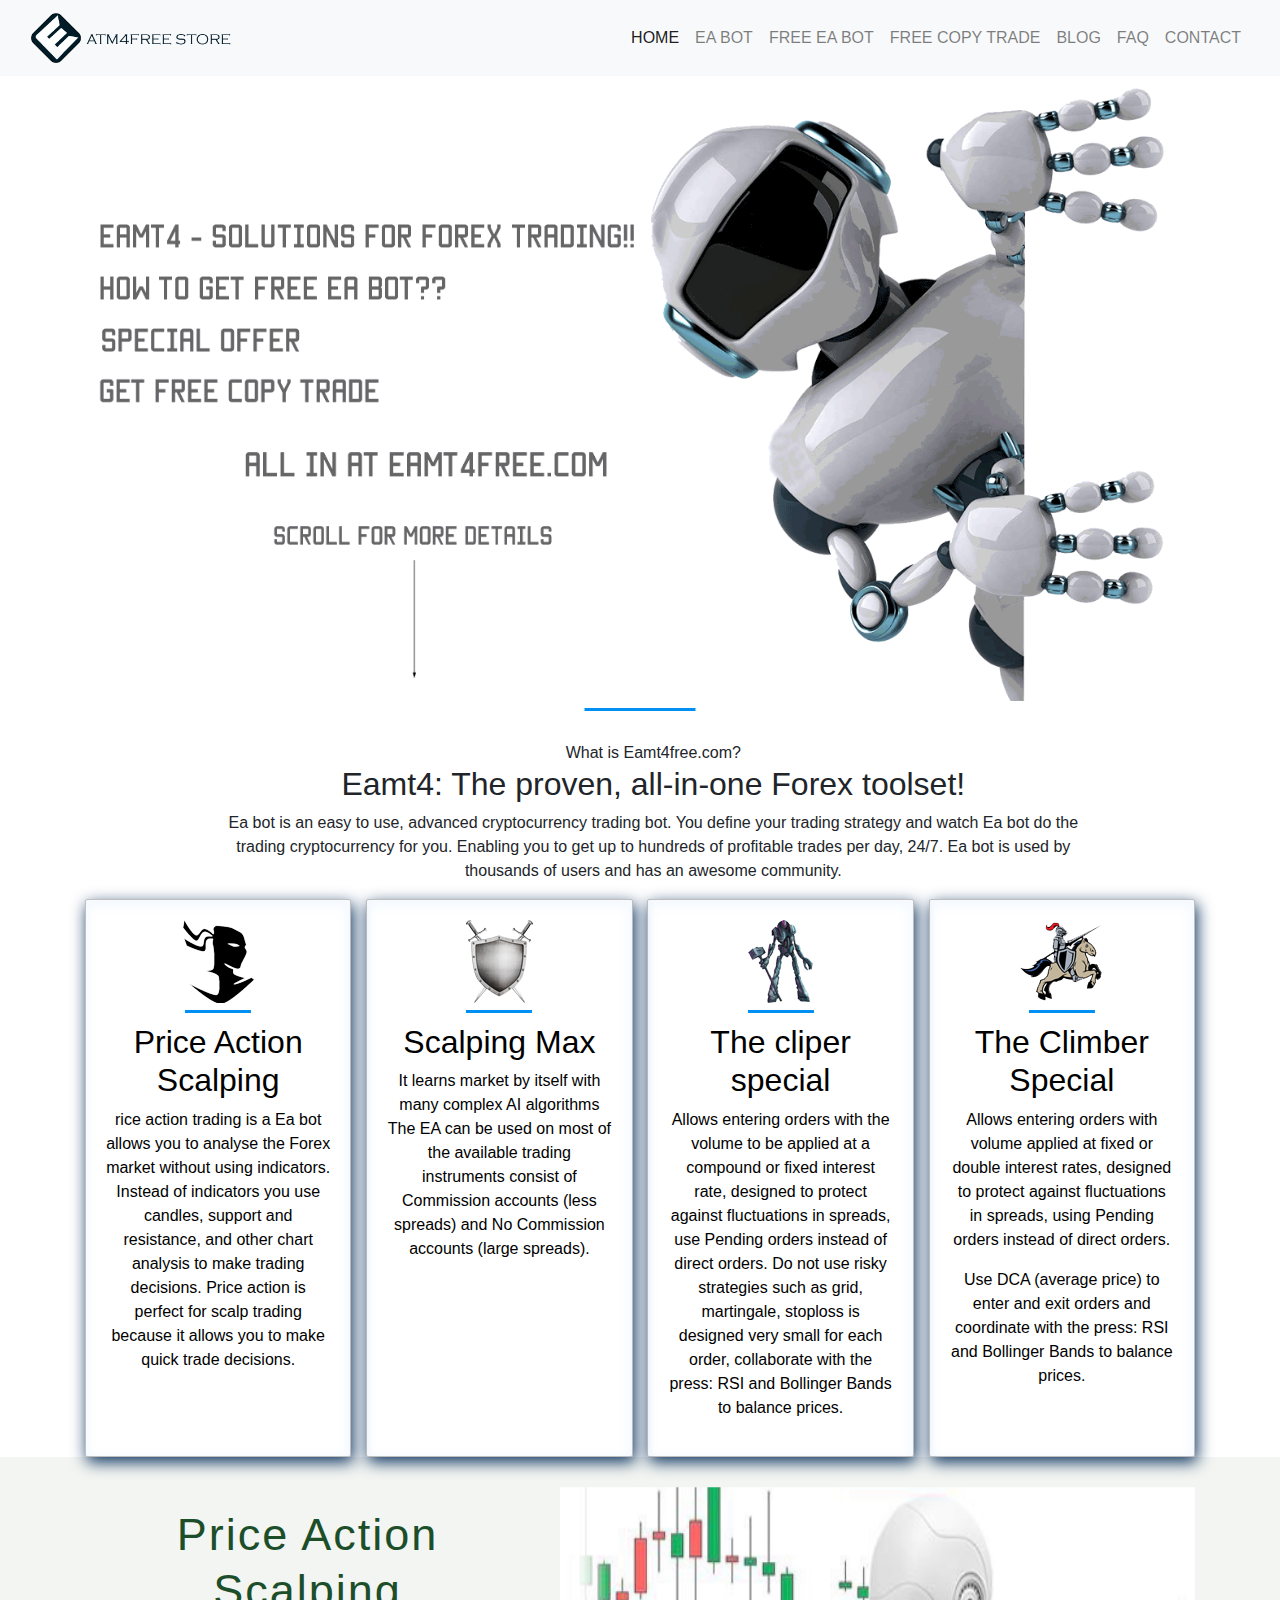
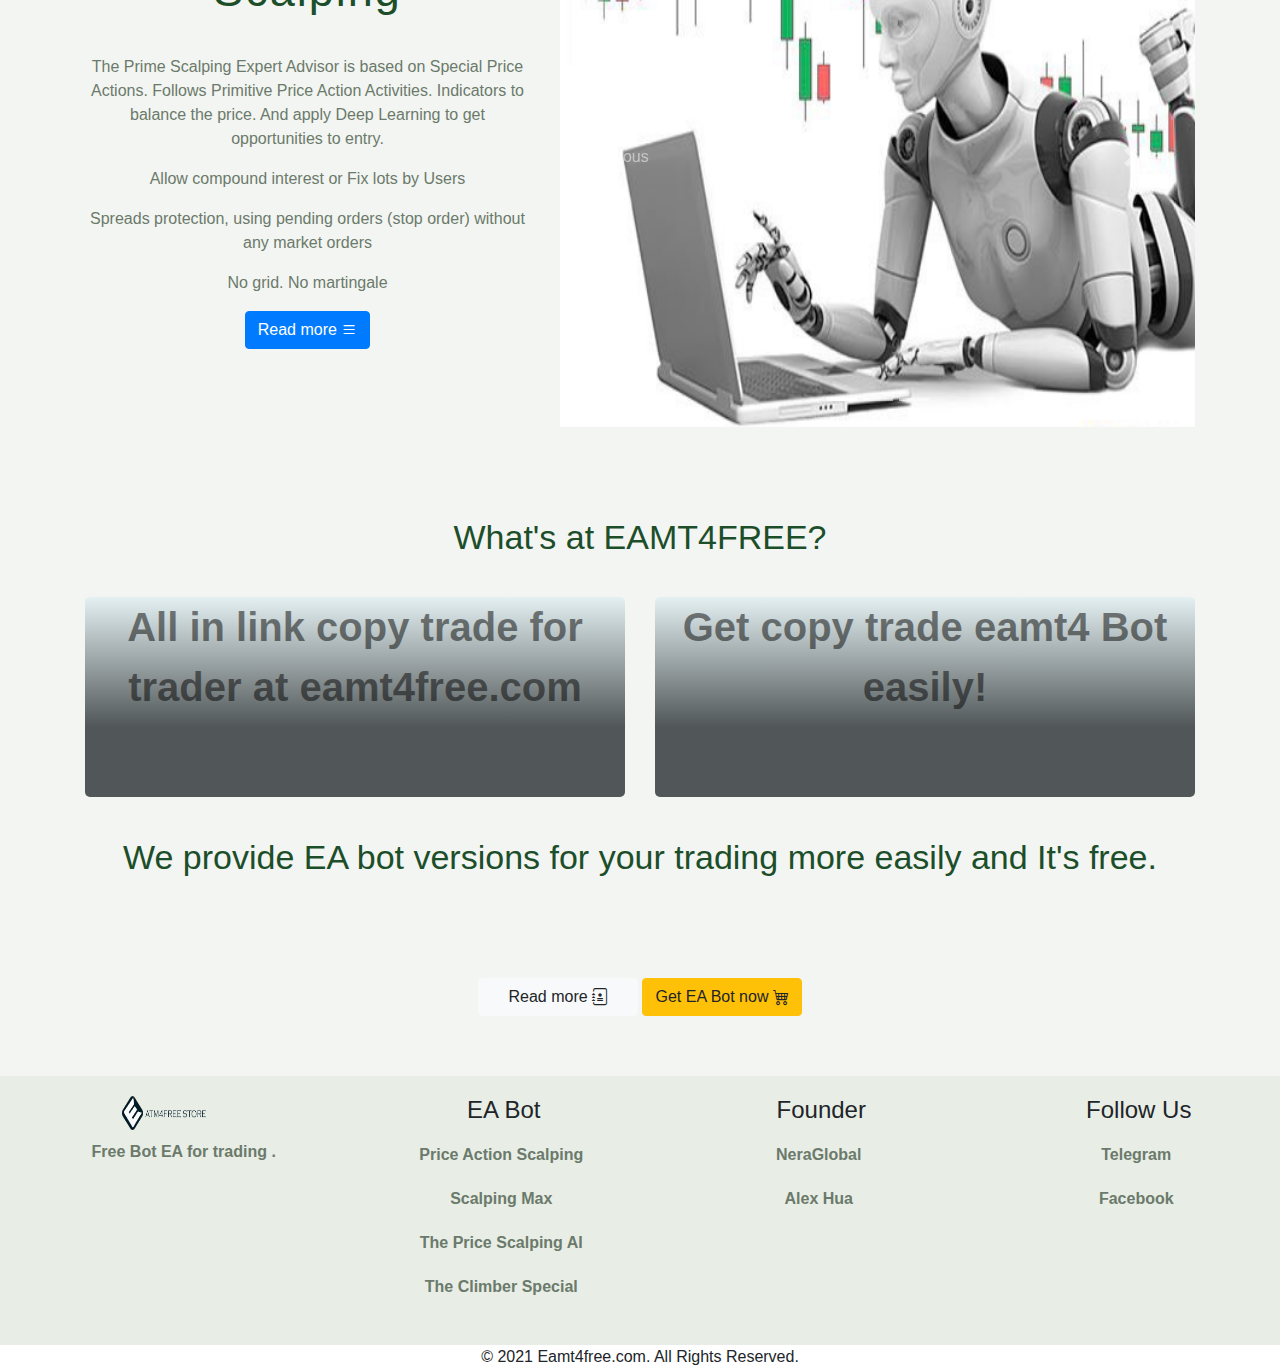
<file: index.html>
﻿<!DOCTYPE html>
<html lang="">
<head>
    <meta charset="utf-8" />
    <title>
        home
    </title>
    <link rel="shortcut icon" href="images/favicon.ico">
    <link href="Content/bootstrap.css" rel="stylesheet" />
    <link href="Content/font/bootstrap-icons.css" rel="stylesheet" />


    <link href="Content/Style.css" rel="stylesheet" />


    <script src="Scripts/jquery-3.0.0.js"></script>
    <script src="Scripts/bootstrap.bundle.js"></script>
</head>
<body>

    <header>
        <nav class="navbar navbar-expand-lg navbar-light bg-light">
            <div class="container-fluid">
                <a class="navbar-brand" href="#">
                    <img alt="hinh minh hoa" class="img-fluid" src="Content/images/logo/eamt4free-store-2.png" />
                </a>
                <button class="navbar-toggler" type="button" data-bs-toggle="collapse" data-bs-target="#navbarNav" aria-controls="navbarNav" aria-expanded="false" aria-label="Toggle navigation">
                    <span class="navbar-toggler-icon"></span>
                </button>
                <div class="collapse navbar-collapse" id="navbarNav">
                    <ul class="navbar-nav ml-auto">
                        <li class="nav-item">
                            <a class="nav-link active" aria-current="page" href="#">HOME</a>
                        </li>
                        <li class="nav-item">
                            <a class="nav-link" href="./pages/ea-bot.html">EA BOT</a>
                        </li>
                        <li class="nav-item">
                            <a class="nav-link" href="./pages/free-ea-bot.html">FREE EA BOT</a>
                        </li>
                        <li class="nav-item">
                            <a class="nav-link" href="./pages/free-copy-trade.html"> FREE COPY TRADE</a>
                        </li>
                        <li class="nav-item">
                            <a class="nav-link" href="./pages/blog.html">BLOG</a>
                        </li>
                        <li class="nav-item">
                            <a class="nav-link" href="./pages/fag.html">FAQ</a>
                        </li>
                        <li class="nav-item">
                            <a class="nav-link" href="./pages/contact.html">CONTACT</a>
                        </li>

                    </ul>
                </div>
            </div>
        </nav>
    </header>

    <div class="content">
        <div class="container">
            <section class="banner">
                <h2><img alt="hinh minh hoa" class="img-fluid" src="Content/images/home/banner-ea-bot-eamt4free.png" /></h2>
            </section>

            <section class="index-intro">
                <span> What is Eamt4free.com?</span>
                <h2>Eamt4: The proven, all-in-one Forex toolset!</h2>
                <p> Ea bot is an easy to use, advanced cryptocurrency trading bot. You define your trading strategy and watch Ea bot do the trading cryptocurrency for you. Enabling you to get up to hundreds of profitable trades per day, 24/7. Ea bot is used by thousands of users and has an awesome community. </p>
            </section>

            <section class="index-content">
                <a href="#">
                    <div class="item">
                        <div class="img-content">
                            <img alt="hinh minh hoa" src="Content/images/home/price-action-scalping.png" />
                        </div>
                        <h2> Price Action Scalping</h2>
                        <p>rice action trading is a Ea bot allows you to analyse the Forex market without using indicators. Instead of indicators you use candles, support and resistance, and other chart analysis to make trading decisions. Price action is perfect for scalp trading because it allows you to make quick trade decisions. </p>

                    </div>
                    <div class="item">
                        <div class="img-content">
                            <img alt="hinh minh hoa" src="Content/images/home/scalping-max.png" />
                        </div>
                        <h2>Scalping Max </h2>
                        <p> It learns market by itself with many complex AI algorithms The EA can be used on most of the available trading instruments consist of Commission accounts (less spreads) and No Commission accounts (large spreads).</p>


                    </div>
                    <div class="item">
                        <div class="img-content">
                            <img alt="hinh minh hoa" src="Content/images/home/the-climber-special.png" />

                        </div>
                        <h2> The cliper special</h2>

                        <p>
                            Allows entering orders with the volume to be applied at a compound or fixed interest rate, designed to protect against fluctuations in spreads, use Pending orders instead of direct orders.

                            Do not use risky strategies such as grid, martingale, stoploss is designed very small for each order, collaborate with the press: RSI and Bollinger Bands to balance prices.
                        </p>
                    </div>
                    <div class="item">
                        <div class="img-content">
                            <img alt="hinh minh hoa" src="Content/images/home/the-prime-scalping-ai.png" />
                        </div>
                        <h2> The Climber Special</h2>
                        <p>
                            Allows entering orders with volume applied at fixed or double interest rates, designed to protect against fluctuations in spreads, using Pending orders instead of direct orders.
                        </p>
                        <p>
                            Use DCA (average price) to enter and exit orders and coordinate with the press: RSI and Bollinger Bands to balance prices.
                        </p>
                    </div>

                </a>
            </section>

        </div>
        <section class="price">
            <div class="container">
                <div class="row">
                    <div class="col-lg-5">
                        <h2>Price Action Scalping </h2>
                        <p>
                        <p> The Prime Scalping Expert Advisor is based on Special Price Actions. Follows Primitive Price Action Activities. Indicators to balance the price. And apply Deep Learning to get opportunities to entry.</p>

                        <p>                  Allow compound interest or Fix lots by Users</p>

                        <p> Spreads protection, using pending orders (stop order) without any market orders</p>

                        <p>No grid. No martingale</p>
                        <a class="btn btn-primary" href="#">Read more <i class="bi bi-list"></i></a>

                    </div>
                    <div class="col-lg-7">
                        <div id="carouselExampleIndicators" class="carousel slide" data-bs-ride="carousel" data-bs-interval="2000">
                            <ol class="carousel-indicators">
                                <li data-bs-target="#carouselExampleIndicators" data-bs-slide-to="0" class="active"></li>
                                <li data-bs-target="#carouselExampleIndicators" data-bs-slide-to="1"></li>
                                <li data-bs-target="#carouselExampleIndicators" data-bs-slide-to="2"></li>
                            </ol>
                            <div class="carousel-inner">
                                <div class="carousel-item active">

                                    <img class="img-carosel" alt="hinh minh hoa" src="Content/images/home/carosel/eamt4free-com-2.jpg" />
                                </div>
                                <div class="carousel-item">

                                    <img class="img-carosel" alt="hinh minh hoa" src="Content/images/home/carosel/home_eamt4free_slider-300x231.png" />
                                </div>
                                <div class="carousel-item">

                                    <img class="img-carosel" alt="hinh minh hoa" src="Content/images/home/carosel/home_eamt4free_slider_bar.png" />
                                </div>
                            </div>
                            <a class="carousel-control-prev" href="#carouselExampleIndicators" role="button" data-bs-slide="prev">
                                <span class="carousel-control-prev-icon" aria-hidden="true"></span>
                                <span class="visually-hidden">Previous</span>
                            </a>
                            <a class="carousel-control-next" href="#carouselExampleIndicators" role="button" data-bs-slide="next">
                                <span class="carousel-control-next-icon" aria-hidden="true"></span>
                                <span class="visually-hidden">Next</span>
                            </a>
                        </div>
                    </div>
                </div>
            </div>
        </section>
        <section class="index-about">
            <div class="container">
                <h2> What's at EAMT4FREE?</h2>
                <div class="row">
                    <div class=" col-lg-6">
                        <div class="no"> <a href="#"> All in link copy trade for trader at eamt4free.com</a></div>
                    </div>
                    <div class=" col-lg-6">
                        <div class="no">
                            <a href="#">

                                Get copy trade eamt4 Bot easily!
                            </a>
                        </div>
                    </div>

                </div>


                <h2> We provide EA bot versions for your trading more easily and It's free.</h2>
                <a class="btn btn-light" href="#">Read more <i class="bi bi-journal-medical"></i> </a>
                <a class="btn btn-warning" href="#">Get EA Bot now  <i class="bi bi-cart4"></i> </a>
            </div>
        </section>
    </div>

    <footer>
        <div class="footer-top">
            <div class="row">
                <div class="col-lg-3 col-6">

                    <img class="footer-img" alt="hinh minh hoa" src="Content/images/logo/eamt4free-store-2.png" />

                    <ul>
                        <li>
                            <a href="#">Free Bot EA for trading .</a>
                        </li>

                    </ul>
                </div>
                <div class="col-lg-3 col-6">
                    <h3>EA Bot </h3>
                    <ul>
                        <li>
                            <a href="#">Price Action Scalping</a>
                        </li>
                        <li>
                            <a href="#">Scalping Max</a>
                        </li>
                        <li>
                            <a href="#">The Price Scalping AI</a>
                        </li>
                        <li>
                            <a href="#">The Climber Special</a>
                        </li>

                    </ul>
                </div>
                <div class="col-lg-3 col-6">
                    <h3> Founder</h3>
                    <ul>
                        <li>
                            <a href="#">NeraGlobal</a>
                        </li>
                        <li>
                            <a href="#">Alex Hua</a>
                        </li>

                    </ul>
                </div>
                <div class="col-lg-3 col-6">
                    <h3>Follow Us </h3>
                    <ul>
                        <li>
                            <a href="#">Telegram</a>
                        </li>
                        <li>
                            <a href="#">Facebook</a>
                        </li>

                    </ul>
                </div>

            </div>
        </div>
        <div class="footer-bottom">
            © 2021 Eamt4free.com. All Rights Reserved.
        </div>

        <!-- mobile -->
        <div class="contact-for-us">
            <a href="contact.html"><i class="bi bi-telephone"></i> <p>CONTACT FOR US</p> </a>
        </div>
    </footer>
</body>
</html>
</file>
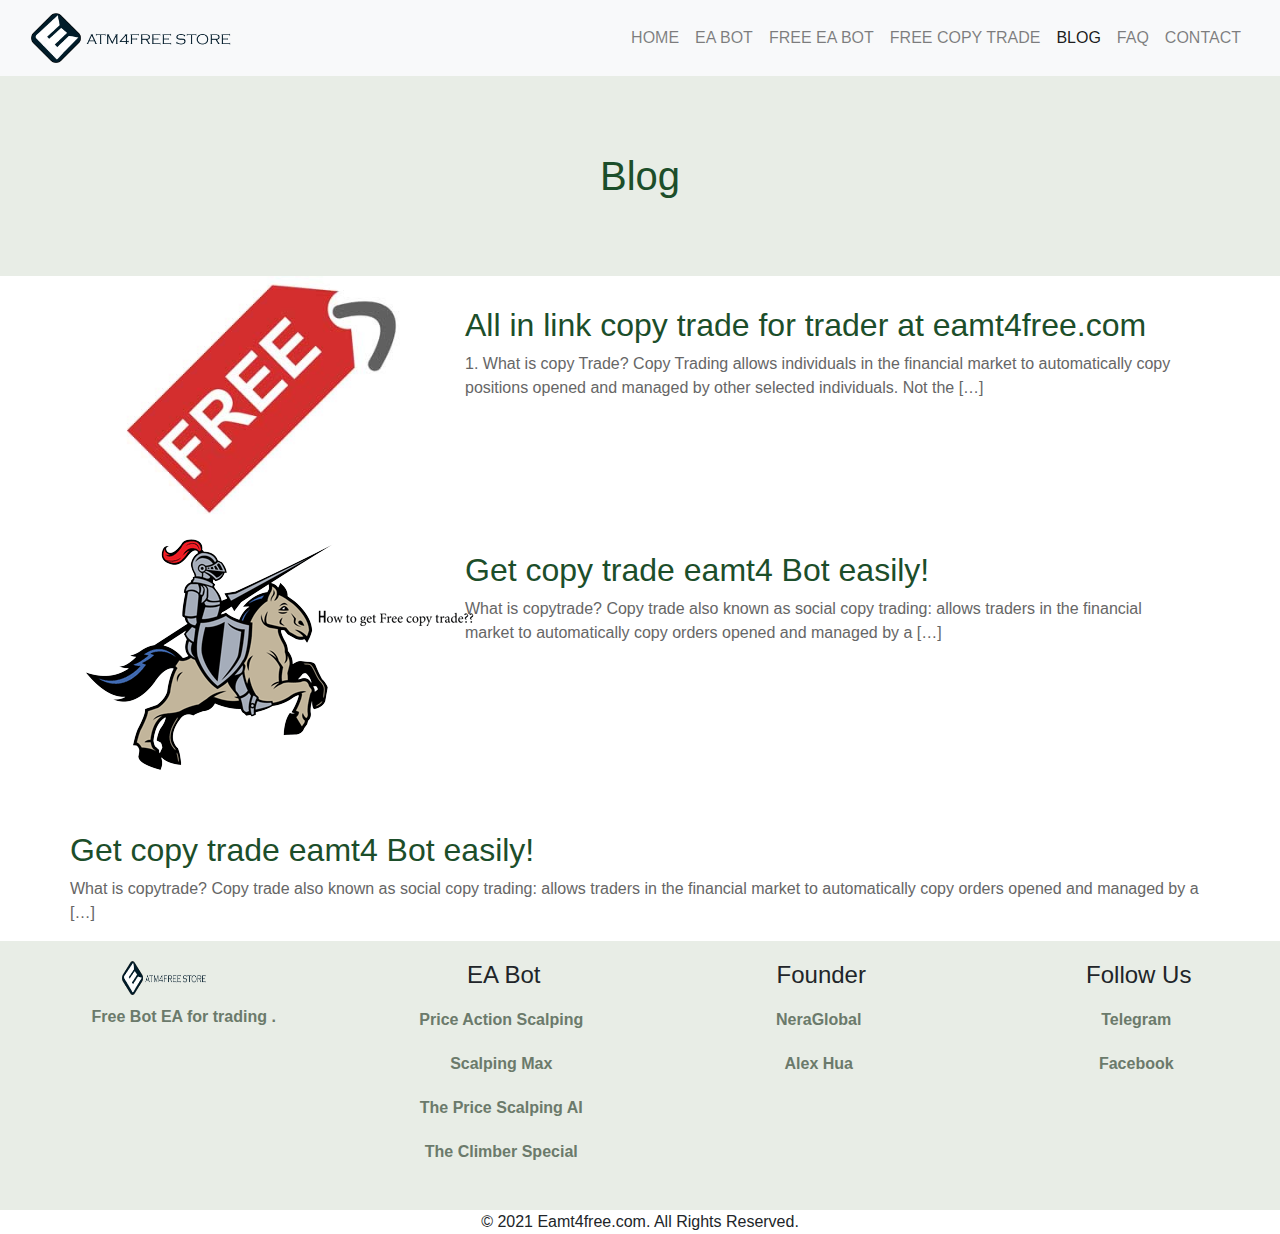
<file: blog.html>
﻿<!DOCTYPE html>
<html lang="en">
<head>
    <meta charset="utf-8" />
    <title>
        block
    </title>

    <link href="Content/bootstrap.css" rel="stylesheet" />
    <link href="Content/font/bootstrap-icons.css" rel="stylesheet" />

    <link href="Content/Style.css" rel="stylesheet" />


    <script src="Scripts/jquery-3.0.0.js"></script>
    <script src="Scripts/bootstrap.bundle.js"></script>
</head>
<body>

    <header>
        <nav class="navbar navbar-expand-lg navbar-light bg-light">
            <div class="container-fluid">
                <a class="navbar-brand" href="index.html">
                    <img alt="hinh minh hoa"  class="img-fluid" src="Content/images/logo/eamt4free-store-2.png" />
                </a>
                <button class="navbar-toggler" type="button" data-bs-toggle="collapse" data-bs-target="#navbarNav" aria-controls="navbarNav" aria-expanded="false" aria-label="Toggle navigation">
                    <span class="navbar-toggler-icon"></span>
                </button>
                <div class="collapse navbar-collapse" id="navbarNav">
                    <ul class="navbar-nav ml-auto">
                        <li class="nav-item">
                            <a class="nav-link " aria-current="page" href="index.html">HOME</a>
                        </li>
                        <li class="nav-item">
                            <a class="nav-link" href="ea-bot.html">EA BOT</a>
                        </li>
                        <li class="nav-item">
                            <a class="nav-link" href="free-ea-bot.html">FREE EA BOT</a>
                        </li>
                        <li class="nav-item">
                            <a class="nav-link" href="free-copy-trade.html"> FREE COPY TRADE</a>
                        </li>
                        <li class="nav-item">
                            <a class="nav-link active" href="blog.html">BLOG</a>
                        </li>
                        <li class="nav-item">
                            <a class="nav-link" href="fag.html">FAQ</a>
                        </li>
                        <li class="nav-item">
                            <a class="nav-link" href="contact.html">CONTACT</a>
                        </li>

                    </ul>
                </div>
            </div>
        </nav>
    </header>

    <div class="content">
        
            <section class="blog-banner">
                <h1>Blog</h1>
           
        </section>
        <section class="blog-content">
            <div class="container">
                <div class="row">
                    <div class="col-lg-4 ">
                        <img alt="hinh minh hoa"  class="img-fluid" src="Content/images/blog/free.jpg" />
                    </div>

                    <div class="col-lg-8">
                        <h2>All in link copy trade for trader at eamt4free.com </h2>
                        <p> 1. What is copy Trade? Copy Trading allows individuals in the financial market to automatically copy positions opened and managed by other selected individuals. Not the […]</p>

                    </div>
                </div>
                <div class="row">
                    <div class="col-lg-4 ">

                        <img  alt="hinh minh hoa" src="Content/images/blog/how-to-get-copy-trade-free.png" />
                    </div>

                    <div class="col-lg-8">
                        <h2>Get copy trade eamt4 Bot easily! </h2>
                        <p> What is copytrade? Copy trade also known as social copy trading: allows traders in the financial market to automatically copy orders opened and managed by a […]</p>

                    </div>
                </div>
                <div class="row">
                    <h2>Get copy trade eamt4 Bot easily! </h2>
                    <p> What is copytrade? Copy trade also known as social copy trading: allows traders in the financial market to automatically copy orders opened and managed by a […]</p>

                </div>

            </div>
        </section>
    </div>

    <footer>
        <div class="footer-top">
            <div class="row">
                <div class="col-lg-3 col-6">

                    <img class="footer-img" alt="hinh minh hoa" src="Content/images/logo/eamt4free-store-2.png" />

                    <ul>
                        <li>
                            <a href="#">Free Bot EA for trading .</a>
                        </li>

                    </ul>
                </div>
                <div class="col-lg-3 col-6">
                    <h3>EA Bot </h3>
                    <ul>
                        <li>
                            <a href="#">Price Action Scalping</a>
                        </li>
                        <li>
                            <a href="#">Scalping Max</a>
                        </li>
                        <li>
                            <a href="#">The Price Scalping AI</a>
                        </li>
                        <li>
                            <a href="#">The Climber Special</a>
                        </li>

                    </ul>
                </div>
                <div class="col-lg-3 col-6">
                    <h3> Founder</h3>
                    <ul>
                        <li>
                            <a href="#">NeraGlobal</a>
                        </li>
                        <li>
                            <a href="#">Alex Hua</a>
                        </li>

                    </ul>
                </div>
                <div class="col-lg-3 col-6">
                    <h3>Follow Us </h3>
                    <ul>
                        <li>
                            <a href="#">Telegram</a>
                        </li>
                        <li>
                            <a href="#">Facebook</a>
                        </li>

                    </ul>
                </div>

            </div>
        </div>
        <div class="footer-bottom">
            © 2021 Eamt4free.com. All Rights Reserved.
        </div>
        <div class="contact-for-us">
            <a href="contact.html"><i class="bi bi-telephone"></i> <p>CONTACT FOR US</p> </a>
        </div>
    </footer>
</body>
</html>
</file>
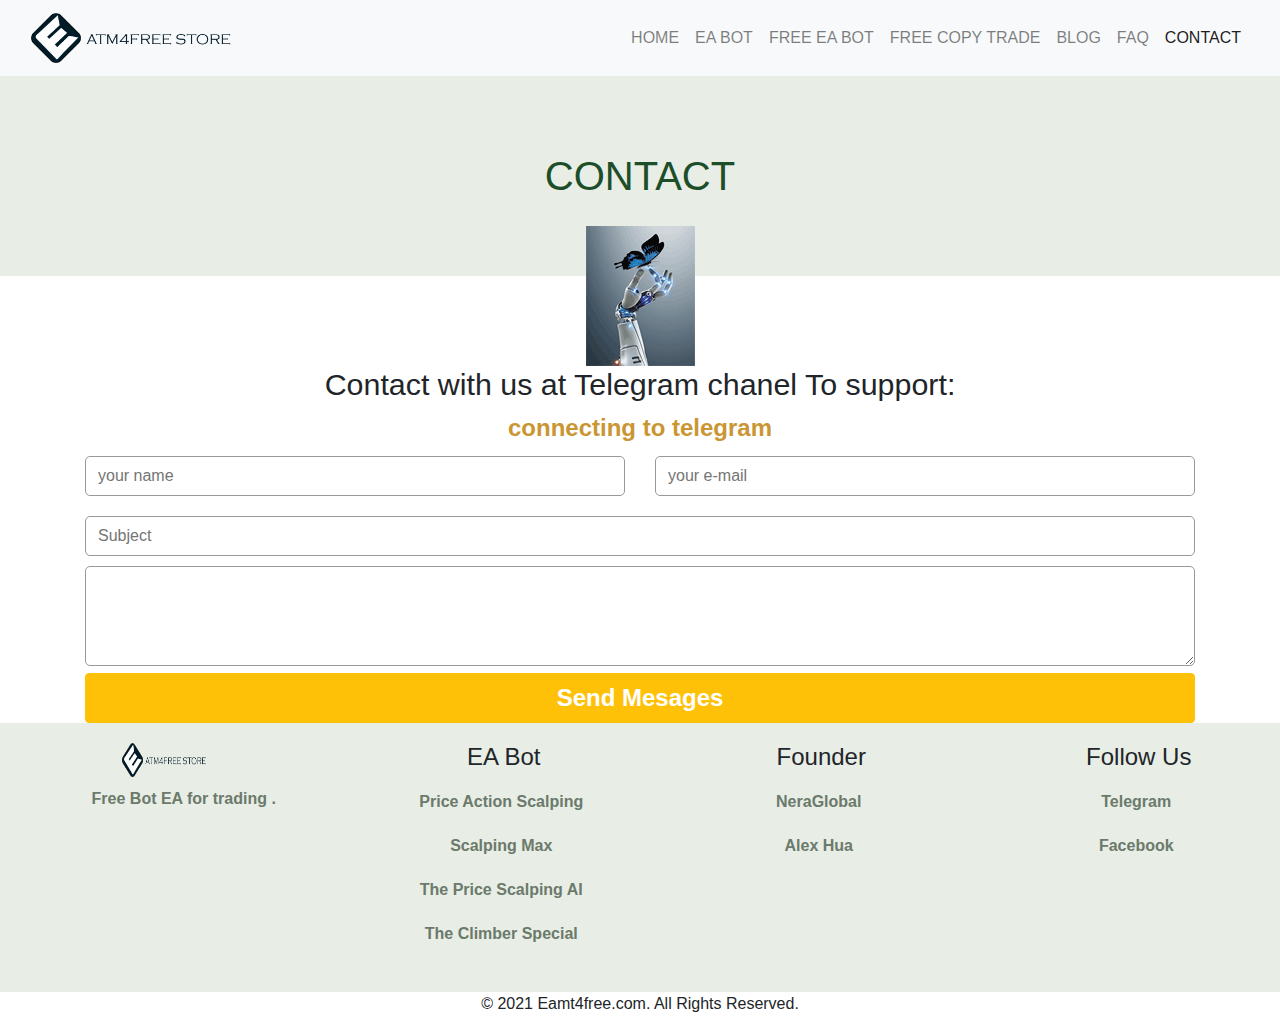
<file: contact.html>
﻿<!DOCTYPE html>
<html lang="en">
<head>
    <meta charset="utf-8" />
    <title>
        contact
    </title>

    <link href="Content/bootstrap.css" rel="stylesheet" />
    <link href="Content/font/bootstrap-icons.css" rel="stylesheet" />

    <link href="Content/Style.css" rel="stylesheet" />


    <script src="Scripts/jquery-3.0.0.js"></script>
    <script src="Scripts/bootstrap.bundle.js"></script>
</head>
<body>

    <header>
        <nav class="navbar navbar-expand-lg navbar-light bg-light">
            <div class="container-fluid">
                <a class="navbar-brand" href="index.html">
                    <img alt="hinh minh hoa" class="img-fluid" src="Content/images/logo/eamt4free-store-2.png" />
                </a>
                <button class="navbar-toggler" type="button" data-bs-toggle="collapse" data-bs-target="#navbarNav" aria-controls="navbarNav" aria-expanded="false" aria-label="Toggle navigation">
                    <span class="navbar-toggler-icon"></span>
                </button>
                <div class="collapse navbar-collapse" id="navbarNav">
                    <ul class="navbar-nav ml-auto">
                        <li class="nav-item">
                            <a class="nav-link " aria-current="page" href="index.html">HOME</a>
                        </li>
                        <li class="nav-item">
                            <a class="nav-link" href="ea-bot.html">EA BOT</a>
                        </li>
                        <li class="nav-item">
                            <a class="nav-link" href="free-ea-bot.html">FREE EA BOT</a>
                        </li>
                        <li class="nav-item">
                            <a class="nav-link" href="free-copy-trade.html"> FREE COPY TRADE</a>
                        </li>
                        <li class="nav-item">
                            <a class="nav-link" href="blog.html">BLOG</a>
                        </li>
                        <li class="nav-item">
                            <a class="nav-link" href="fag.html">FAQ</a>
                        </li>
                        <li class="nav-item">
                            <a class="nav-link active" href="contact.html">CONTACT</a>
                        </li>

                    </ul>
                </div>
            </div>
        </nav>
    </header>

    <div class="content">
        <section class="contact-banner">
            <h1> CONTACT</h1>
        </section>

        <section class="contact-content">
            <div class="container">
                <img alt="hinh minh hoa" src="Content/images/contact/home_eamt4free.png" />

                <div class="row">
                    <div class="col-lg-12">
                        <h3>Contact with us at Telegram chanel To support:</h3>
                        <a href="#"> connecting to telegram</a>
                    </div>
                </div>

                <div class="row">
                    <div class="col-lg-12">
                        <div class="row">
                            <div class="col-lg-6">
                                <input type="text" name="name" value="" placeholder="your name" />
                            </div>
                            <div class="col-lg-6">
                                <input type="text" name="name" value="" placeholder="your e-mail" />
                            </div>

                        </div>
                        <input type="text" name="name" value="" placeholder="Subject" />
                        <div class="row">
                            <div class="col-lg-12">
                                <textarea placeholder="Mesages"> </textarea>
                            </div>
                        </div>
                        <a class="btn btn-warning" href="#"> Send Mesages</a>
                    </div>
                </div>
            </div>
        </section>
    </div>

    <footer>
        <div class="footer-top">
            <div class="row">
                <div class="col-lg-3 col-6">

                    <img class="footer-img" alt="hinh minh hoa" src="Content/images/logo/eamt4free-store-2.png" />

                    <ul>
                        <li>
                            <a href="#">Free Bot EA for trading .</a>
                        </li>

                    </ul>
                </div>
                <div class="col-lg-3 col-6">
                    <h3>EA Bot </h3>
                    <ul>
                        <li>
                            <a href="#">Price Action Scalping</a>
                        </li>
                        <li>
                            <a href="#">Scalping Max</a>
                        </li>
                        <li>
                            <a href="#">The Price Scalping AI</a>
                        </li>
                        <li>
                            <a href="#">The Climber Special</a>
                        </li>

                    </ul>
                </div>
                <div class="col-lg-3 col-6">
                    <h3> Founder</h3>
                    <ul>
                        <li>
                            <a href="#">NeraGlobal</a>
                        </li>
                        <li>
                            <a href="#">Alex Hua</a>
                        </li>

                    </ul>
                </div>
                <div class="col-lg-3 col-6">
                    <h3>Follow Us </h3>
                    <ul>
                        <li>
                            <a href="#">Telegram</a>
                        </li>
                        <li>
                            <a href="#">Facebook</a>
                        </li>

                    </ul>
                </div>

            </div>
        </div>
        <div class="footer-bottom">
            © 2021 Eamt4free.com. All Rights Reserved.
        </div>
    </footer>
    <div class="contact-for-us">
        <a href="contact.html"><i class="bi bi-telephone"></i> <p>CONTACT FOR US</p> </a>
    </div>
</body>
</html>
</file>
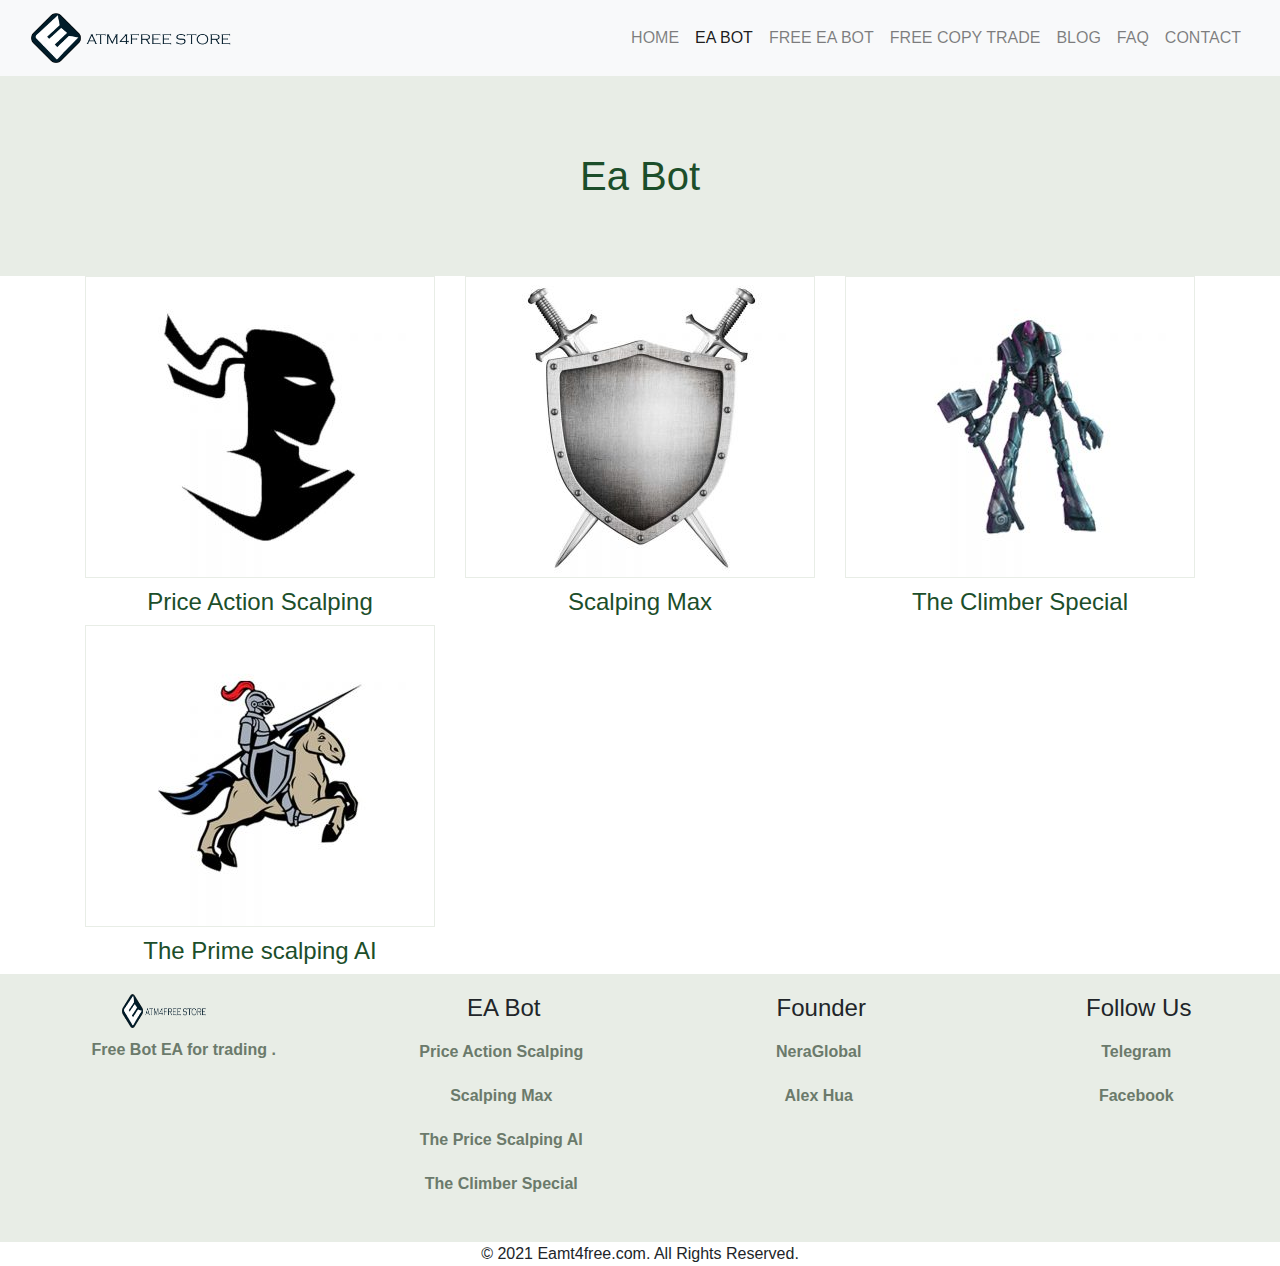
<file: ea-bot.html>
﻿<!DOCTYPE html>
<!DOCTYPE html>
<html lang="en">
<head>
    <meta charset="utf-8" />
    <title>
        eabot
    </title>

    <link href="Content/bootstrap.css" rel="stylesheet" />
    <link href="Content/font/bootstrap-icons.css" rel="stylesheet" />

    <link href="Content/Style.css" rel="stylesheet" />


    <script src="Scripts/jquery-3.0.0.js"></script>
    <script src="Scripts/bootstrap.bundle.js"></script>
</head>
<body>

    <header>
        <nav class="navbar navbar-expand-lg navbar-light bg-light">
            <div class="container-fluid">
                <a class="navbar-brand" href="index.html">
                    <img alt="hinh minh hoa" class="img-fluid" src="Content/images/logo/eamt4free-store-2.png" />
                </a>
                <button class="navbar-toggler" type="button" data-bs-toggle="collapse" data-bs-target="#navbarNav" aria-controls="navbarNav" aria-expanded="false" aria-label="Toggle navigation">
                    <span class="navbar-toggler-icon"></span>
                </button>
                <div class="collapse navbar-collapse" id="navbarNav">
                    <ul class="navbar-nav ml-auto">
                        <li class="nav-item">
                            <a class="nav-link " aria-current="page" href="index.html">HOME</a>
                        </li>
                        <li class="nav-item active">
                            <a class="nav-link" href="ea-bot.html">EA BOT</a>
                        </li>
                        <li class="nav-item">
                            <a class="nav-link" href="free-ea-bot.html">FREE EA BOT</a>
                        </li>
                        <li class="nav-item">
                            <a class="nav-link" href="free-copy-trade.html"> FREE COPY TRADE</a>
                        </li>
                        <li class="nav-item">
                            <a class="nav-link" href="blog.html">BLOG</a>
                        </li>
                        <li class="nav-item">
                            <a class="nav-link" href="fag.html">FAQ</a>
                        </li>
                        <li class="nav-item">
                            <a class="nav-link" href="contact.html">CONTACT</a>
                        </li>

                    </ul>
                </div>
            </div>
        </nav>
    </header>

    <div class="content">
        <section class="ea-bot-banner">
            <h1>Ea Bot</h1>
        </section>

        <section class="ea-bot-content">
            <div class="container">
                <div class="row">
                    <div class=" col-lg-4">
                        <div class="order"><img  alt="hinh minh hoa"  src="Content/images/ea-bot/price-action-scalping-300x300.jpg" /></div>
                        <h3>Price Action Scalping</h3>
                    </div>
                    <div class=" col-lg-4">
                        <div class="order"> <img alt="hinh minh hoa"  src="Content/images/ea-bot/scalping-max-eabot-eamt4-300x300.jpg" /></div>
                        <h3> Scalping Max</h3>
                    </div>
                    <div class=" col-lg-4">
                        <div class="order"><img alt="hinh minh hoa"  src="Content/images/ea-bot/the-climber-special-300x300.jpg" /></div>
                        <h3> The Climber Special</h3>
                    </div>
                    <div class=" col-lg-4">
                        <div class="order"><img alt="hinh minh hoa"  src="Content/images/ea-bot/the-price-scalping-ai-300x300.jpg" /></div>
                        <h3> The Prime scalping AI</h3>
                    </div>

                </div>
            </div>

        </section>
    </div>

    <footer>
        <div class="footer-top">
            <div class="row">
                <div class="col-lg-3 col-6">

                    <img class="footer-img" alt="hinh minh hoa" src="Content/images/logo/eamt4free-store-2.png" />

                    <ul>
                        <li>
                            <a href="#">Free Bot EA for trading .</a>
                        </li>

                    </ul>
                </div>
                <div class="col-lg-3 col-6">
                    <h3>EA Bot </h3>
                    <ul>
                        <li>
                            <a href="#">Price Action Scalping</a>
                        </li>
                        <li>
                            <a href="#">Scalping Max</a>
                        </li>
                        <li>
                            <a href="#">The Price Scalping AI</a>
                        </li>
                        <li>
                            <a href="#">The Climber Special</a>
                        </li>

                    </ul>
                </div>
                <div class="col-lg-3 col-6">
                    <h3> Founder</h3>
                    <ul>
                        <li>
                            <a href="#">NeraGlobal</a>
                        </li>
                        <li>
                            <a href="#">Alex Hua</a>
                        </li>

                    </ul>
                </div>
                <div class="col-lg-3 col-6">
                    <h3>Follow Us </h3>
                    <ul>
                        <li>
                            <a href="#">Telegram</a>
                        </li>
                        <li>
                            <a href="#">Facebook</a>
                        </li>

                    </ul>
                </div>

            </div>
        </div>
        <div class="footer-bottom">
            © 2021 Eamt4free.com. All Rights Reserved.
        </div>
        <div class="contact-for-us">
            <a href="contact.html"><i class="bi bi-telephone"></i> <p>CONTACT FOR US</p> </a>
        </div>
    </footer>
</body>
</html>
</file>
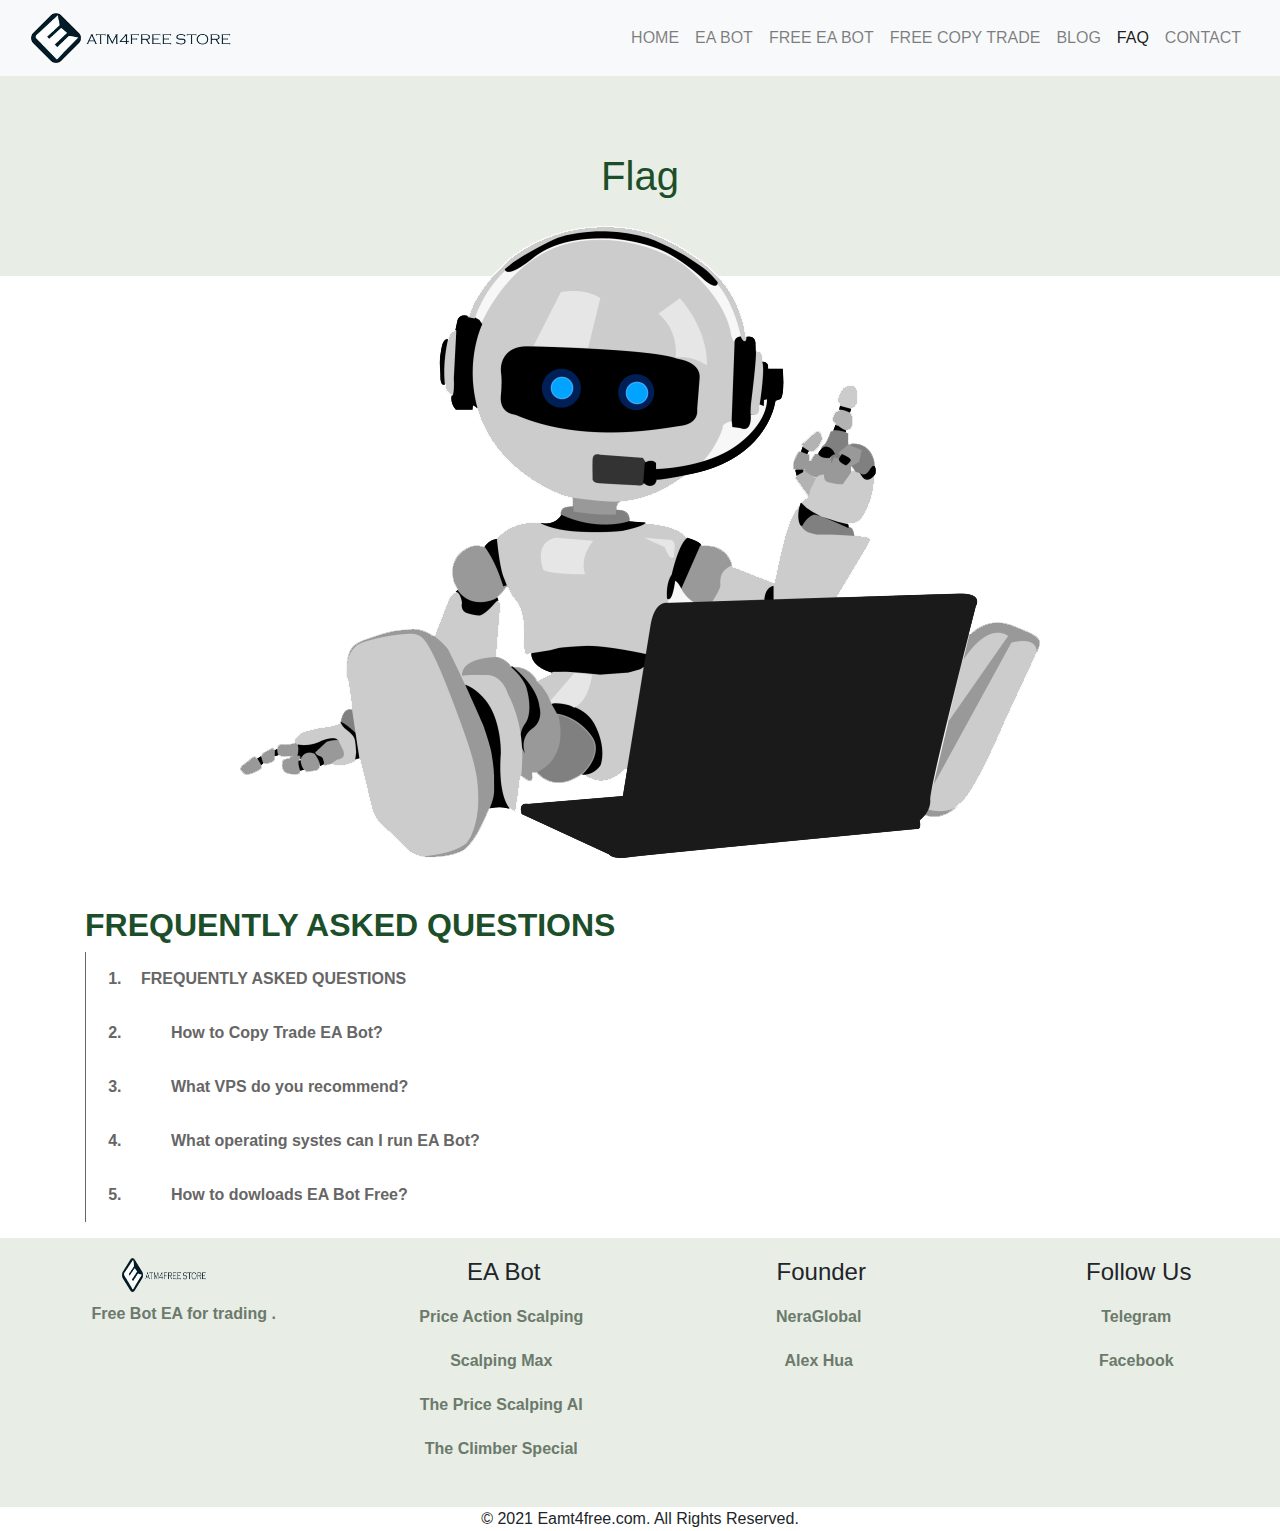
<file: fag.html>
﻿<!DOCTYPE html>
<html lang="en">
<head>
    <meta charset="utf-8" />
    <title>
        fag
    </title>

    <link href="Content/bootstrap.css" rel="stylesheet" />
    <link href="Content/font/bootstrap-icons.css" rel="stylesheet" />

    <link href="Content/Style.css" rel="stylesheet" />


    <script src="Scripts/jquery-3.0.0.js"></script>
    <script src="Scripts/bootstrap.bundle.js"></script>
</head>
<body>

    <header>
        <nav class="navbar navbar-expand-lg navbar-light bg-light">
            <div class="container-fluid">
                <a class="navbar-brand" href="index.html">
                    <img alt="hinh minh hoa" class="img-fluid" src="Content/images/logo/eamt4free-store-2.png" />
                </a>
                <button class="navbar-toggler" type="button" data-bs-toggle="collapse" data-bs-target="#navbarNav" aria-controls="navbarNav" aria-expanded="false" aria-label="Toggle navigation">
                    <span class="navbar-toggler-icon"></span>
                </button>
                <div class="collapse navbar-collapse" id="navbarNav">
                    <ul class="navbar-nav ml-auto">
                        <li class="nav-item">
                            <a class="nav-link " aria-current="page" href="index.html">HOME</a>
                        </li>
                        <li class="nav-item">
                            <a class="nav-link" href="ea-bot.html">EA BOT</a>
                        </li>
                        <li class="nav-item">
                            <a class="nav-link" href="free-ea-bot.html">FREE EA BOT</a>
                        </li>
                        <li class="nav-item">
                            <a class="nav-link" href="free-copy-trade.html"> FREE COPY TRADE</a>
                        </li>
                        <li class="nav-item">
                            <a class="nav-link" href="blog.html">BLOG</a>
                        </li>
                        <li class="nav-item">
                            <a class="nav-link active" href="fag.html">FAQ</a>
                        </li>
                        <li class="nav-item">
                            <a class="nav-link" href="contact.html">CONTACT</a>
                        </li>

                    </ul>
                </div>
            </div>
        </nav>
    </header>

    <div class="content">
        <section class="fag-banner">
            <h1>Flag</h1>
        </section>

        <section class="fag-content">
            <div class="container">
                <img alt="hinh minh hoa" class="img-fluid" src="Content/images/faq/faq-eamt4free.png" />
                <h2>FREQUENTLY ASKED QUESTIONS </h2>
                <ol>
                    <li onclick="showContents()">
                        FREQUENTLY ASKED QUESTIONS
                        <p id="content">mot san pham duoc tao boi Bap Minh Ngo</p>
                    </li>
                    <li><a href="#">How to Copy Trade EA Bot?</a></li>
                    <li><a href="#">What VPS do you recommend?</a></li>
                    <li><a href="#">What operating systes can I run EA Bot?</a></li>
                    <li><a href="#"> How to dowloads EA Bot Free?</a></li>

                </ol>
            </div>
        </section>
    </div>

    <footer>
        <div class="footer-top">
            <div class="row">
                <div class="col-lg-3 col-6">

                    <img class="footer-img" alt="hinh minh hoa" src="Content/images/logo/eamt4free-store-2.png" />

                    <ul>
                        <li>
                            <a href="#">Free Bot EA for trading .</a>
                        </li>

                    </ul>
                </div>
                <div class="col-lg-3 col-6">
                    <h3>EA Bot </h3>
                    <ul>
                        <li>
                            <a href="#">Price Action Scalping</a>
                        </li>
                        <li>
                            <a href="#">Scalping Max</a>
                        </li>
                        <li>
                            <a href="#">The Price Scalping AI</a>
                        </li>
                        <li>
                            <a href="#">The Climber Special</a>
                        </li>

                    </ul>
                </div>
                <div class="col-lg-3 col-6">
                    <h3> Founder</h3>
                    <ul>
                        <li>
                            <a href="#">NeraGlobal</a>
                        </li>
                        <li>
                            <a href="#">Alex Hua</a>
                        </li>

                    </ul>
                </div>
                <div class="col-lg-3 col-6">
                    <h3>Follow Us </h3>
                    <ul>
                        <li>
                            <a href="#">Telegram</a>
                        </li>
                        <li>
                            <a href="#">Facebook</a>
                        </li>

                    </ul>
                </div>

            </div>
        </div>
        <div class="footer-bottom">
            © 2021 Eamt4free.com. All Rights Reserved.
        </div>
        <div class="contact-for-us">
            <a href="contact.html"><i class="bi bi-telephone"></i> <p>CONTACT FOR US</p> </a>
        </div>
    </footer>
    <script src="JavaScript.js"></script>
    
</body>
</html>
</file>
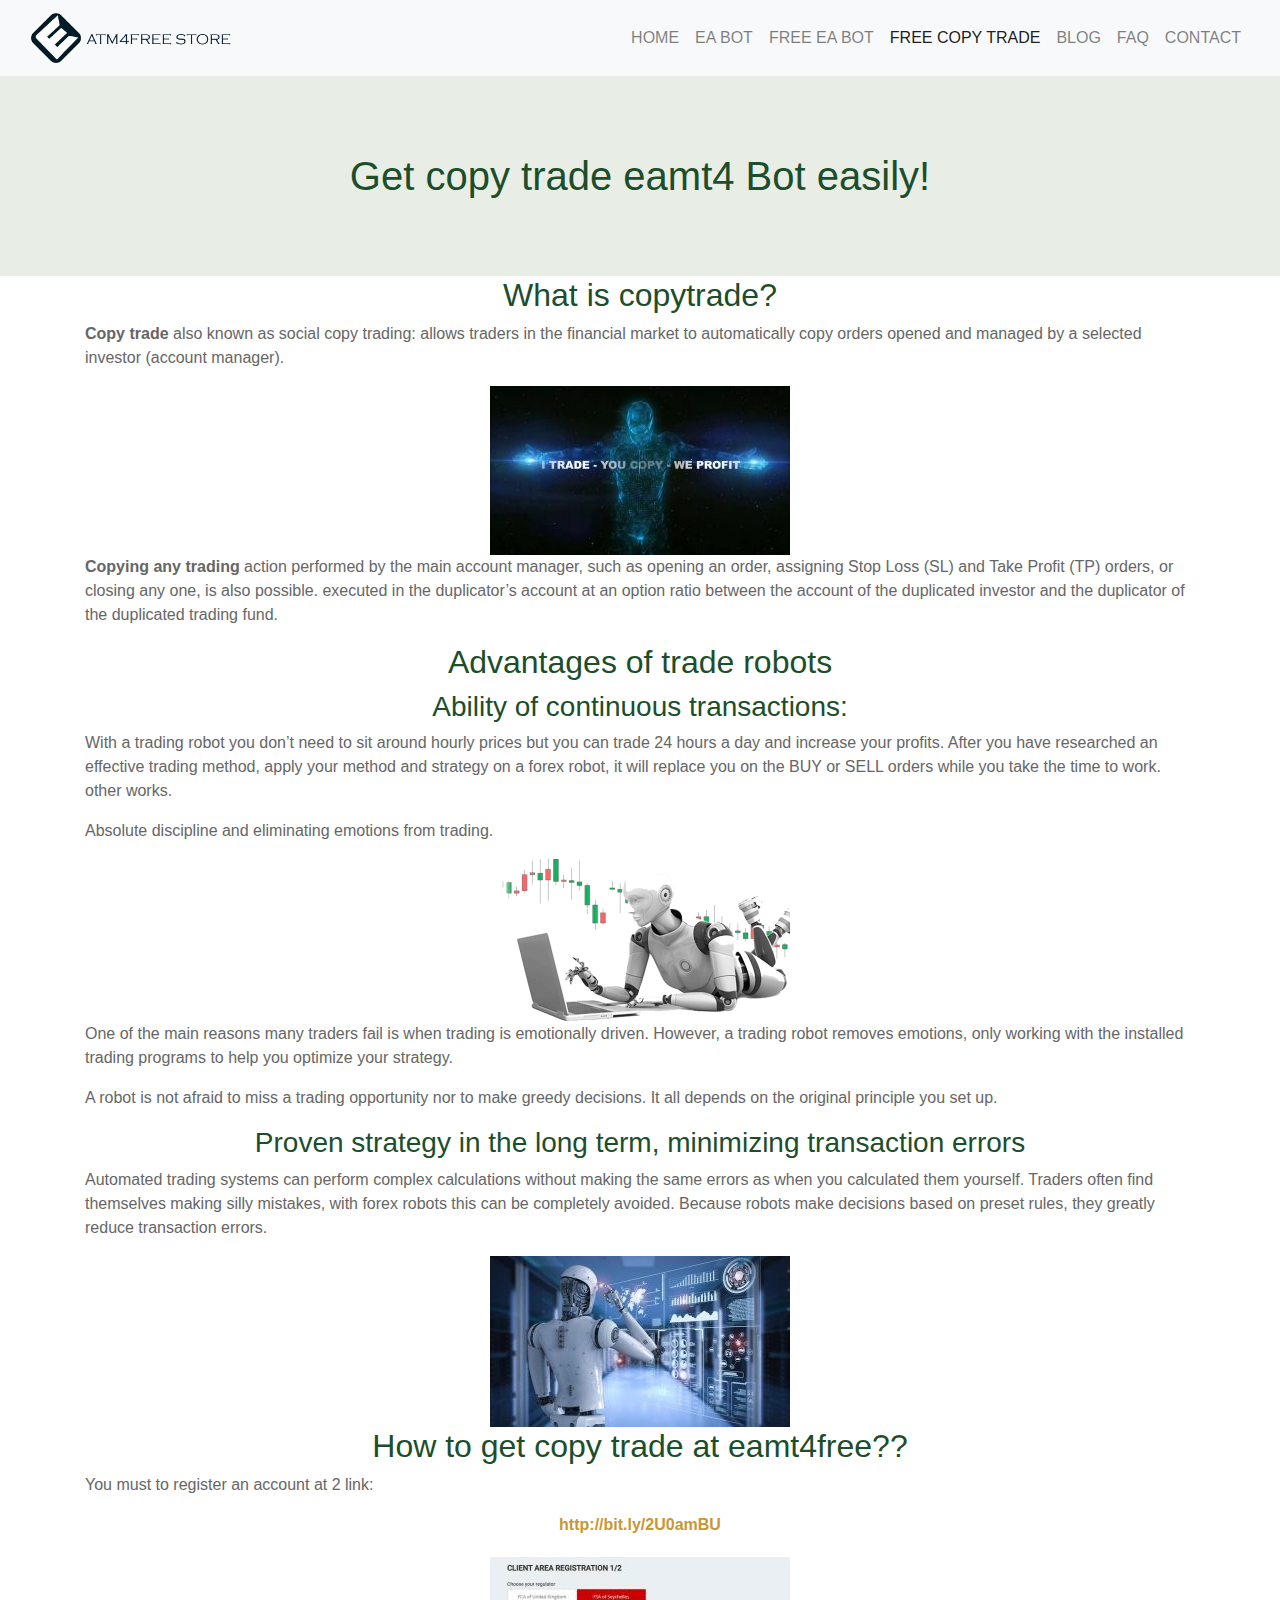
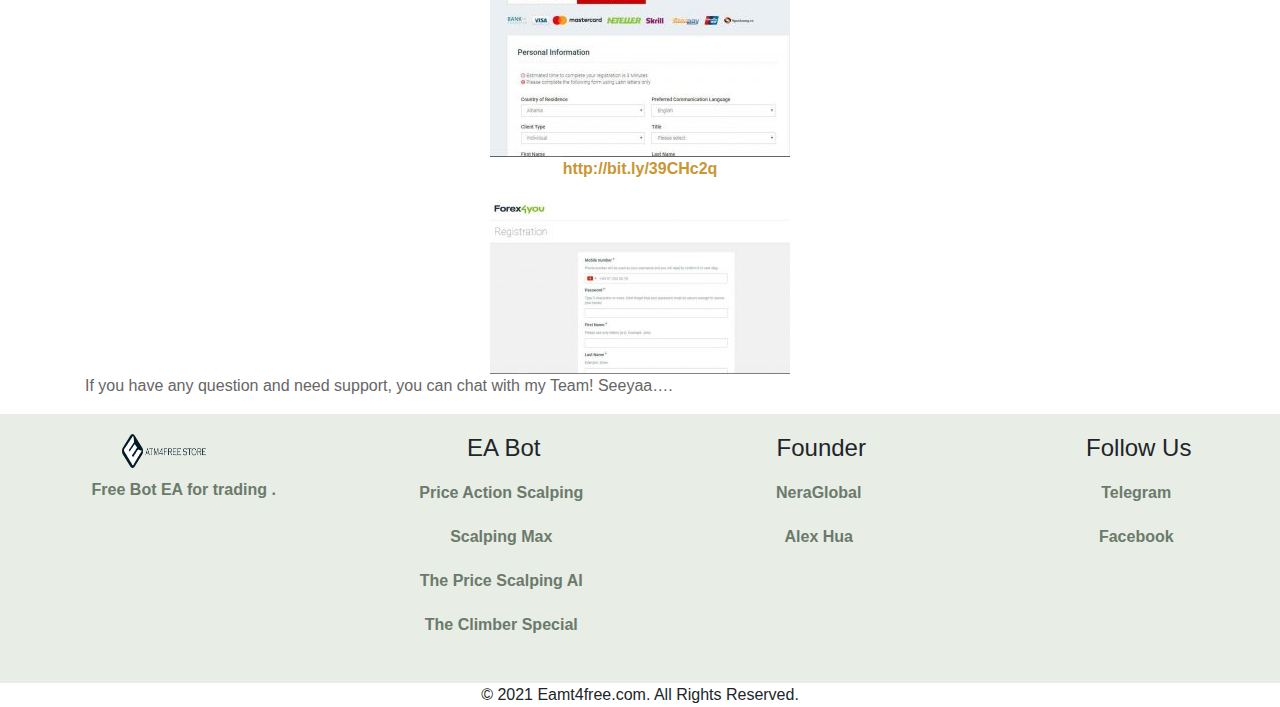
<file: free-copy-trade.html>
﻿<!DOCTYPE html>
<!DOCTYPE html>
<html lang="en">
<head>
    <meta charset="utf-8" />
    <title>
        free copy trade
    </title>

    <link href="Content/bootstrap.css" rel="stylesheet" />
    <link href="Content/font/bootstrap-icons.css" rel="stylesheet" />

    <link href="Content/Style.css" rel="stylesheet" />


    <script src="Scripts/jquery-3.0.0.js"></script>
    <script src="Scripts/bootstrap.bundle.js"></script>
</head>
<body>

    <header>
        <nav class="navbar navbar-expand-lg navbar-light bg-light">
            <div class="container-fluid">
                <a class="navbar-brand" href="index.html">
                    <img alt="hinh minh hoa"  class="img-fluid" src="Content/images/logo/eamt4free-store-2.png" />
                </a>
                <button class="navbar-toggler" type="button" data-bs-toggle="collapse" data-bs-target="#navbarNav" aria-controls="navbarNav" aria-expanded="false" aria-label="Toggle navigation">
                    <span class="navbar-toggler-icon"></span>
                </button>
                <div class="collapse navbar-collapse" id="navbarNav">
                    <ul class="navbar-nav ml-auto">
                        <li class="nav-item">
                            <a class="nav-link " aria-current="page" href="index.html">HOME</a>
                        </li>
                        <li class="nav-item">
                            <a class="nav-link" href="ea-bot.html">EA BOT</a>
                        </li>
                        <li class="nav-item">
                            <a class="nav-link " href="free-ea-bot.html">FREE EA BOT</a>
                        </li>
                        <li class="nav-item">
                            <a class="nav-link active"  href="free-copy-trade.html"> FREE COPY TRADE</a>
                        </li>
                        <li class="nav-item">
                            <a class="nav-link" href="blog.html">BLOG</a>
                        </li>
                        <li class="nav-item">
                            <a class="nav-link" href="fag.html">FAQ</a>
                        </li>
                        <li class="nav-item">
                            <a class="nav-link" href="contact.html">CONTACT</a>
                        </li>

                    </ul>
                </div>
            </div>
        </nav>
    </header>

    <div class="content">
        <section class="free-copy-banner">
            <h1> Get copy trade eamt4 Bot easily!</h1>
        </section>

        <section class="free-copy-content">
            <div class="container">
                <h2>What is copytrade?</h2>
                <p> <strong>Copy trade </strong>also known as social copy trading: allows traders in the financial market to automatically copy orders opened and managed by a selected investor (account manager).</p>
                <img alt="hinh minh hoa"  src="Content/images/free-copy-trade/get-copy-trade-free-300x169.jpg" />
                <p> <strong>Copying any trading</strong> action performed by the main account manager, such as opening an order, assigning Stop Loss (SL) and Take Profit (TP) orders, or closing any one, is also possible. executed in the duplicator’s account at an option ratio between the account of the duplicated investor and the duplicator of the duplicated trading fund.</p>
                <h2> Advantages of trade robots</h2>
                <h3>Ability of continuous transactions:</h3>
                <p> With a trading robot you don’t need to sit around hourly prices but you can trade 24 hours a day and increase your profits. After you have researched an effective trading method, apply your method and strategy on a forex robot, it will replace you on the BUY or SELL orders while you take the time to work. other works.</p>
                <p>Absolute discipline and eliminating emotions from trading.</p>

                <img alt="hinh minh hoa"  src="Content/images/free-copy-trade/eamt4free-com-300x163.png" />
                <p>One of the main reasons many traders fail is when trading is emotionally driven. However, a trading robot removes emotions, only working with the installed trading programs to help you optimize your strategy. </p>
                <p>A robot is not afraid to miss a trading opportunity nor to make greedy decisions. It all depends on the original principle you set up. </p>
                <h3>Proven strategy in the long term, minimizing transaction errors </h3>
                <p> Automated trading systems can perform complex calculations without making the same errors as when you calculated them yourself. Traders often find themselves making silly mistakes, with forex robots this can be completely avoided. Because robots make decisions based on preset rules, they greatly reduce transaction errors.</p>
                <img  alt="hinh minh hoa" src="Content/images/free-copy-trade/ea-indicator-300x171.jpg" />
                <h2> How to get copy trade at eamt4free??</h2>
                <p>You must to register an account at 2 link:</p>
                <a href="#">http://bit.ly/2U0amBU</a>
                <img alt="hinh minh hoa"  src="Content/images/free-copy-trade/how-to-get-copy-trade-free-300x200.jpg" />
                <a href="#">http://bit.ly/39CHc2q</a>

                <img  alt="hinh minh hoa" src="Content/images/free-copy-trade/get-copy-trading-free-300x173.jpg" />
                <p>
                    If you have any question and need support, you can chat with my Team!

                    Seeyaa….
                </p>

            </div>
        </section>
        
    </div>

    <footer>
        <div class="footer-top">
            <div class="row">
                <div class="col-lg-3 col-6">

                    <img class="footer-img" alt="hinh minh hoa" src="Content/images/logo/eamt4free-store-2.png" />

                    <ul>
                        <li>
                            <a href="#">Free Bot EA for trading .</a>
                        </li>

                    </ul>
                </div>
                <div class="col-lg-3 col-6">
                    <h3>EA Bot </h3>
                    <ul>
                        <li>
                            <a href="#">Price Action Scalping</a>
                        </li>
                        <li>
                            <a href="#">Scalping Max</a>
                        </li>
                        <li>
                            <a href="#">The Price Scalping AI</a>
                        </li>
                        <li>
                            <a href="#">The Climber Special</a>
                        </li>

                    </ul>
                </div>
                <div class="col-lg-3 col-6">
                    <h3> Founder</h3>
                    <ul>
                        <li>
                            <a href="#">NeraGlobal</a>
                        </li>
                        <li>
                            <a href="#">Alex Hua</a>
                        </li>

                    </ul>
                </div>
                <div class="col-lg-3 col-6">
                    <h3>Follow Us </h3>
                    <ul>
                        <li>
                            <a href="#">Telegram</a>
                        </li>
                        <li>
                            <a href="#">Facebook</a>
                        </li>

                    </ul>
                </div>

            </div>
        </div>
        <div class="footer-bottom">
            © 2021 Eamt4free.com. All Rights Reserved.
        </div>
        <div class="contact-for-us">
            <a href="contact.html"><i class="bi bi-telephone"></i> <p>CONTACT FOR US</p> </a>
        </div>
    </footer>
</body>
</html>
</file>
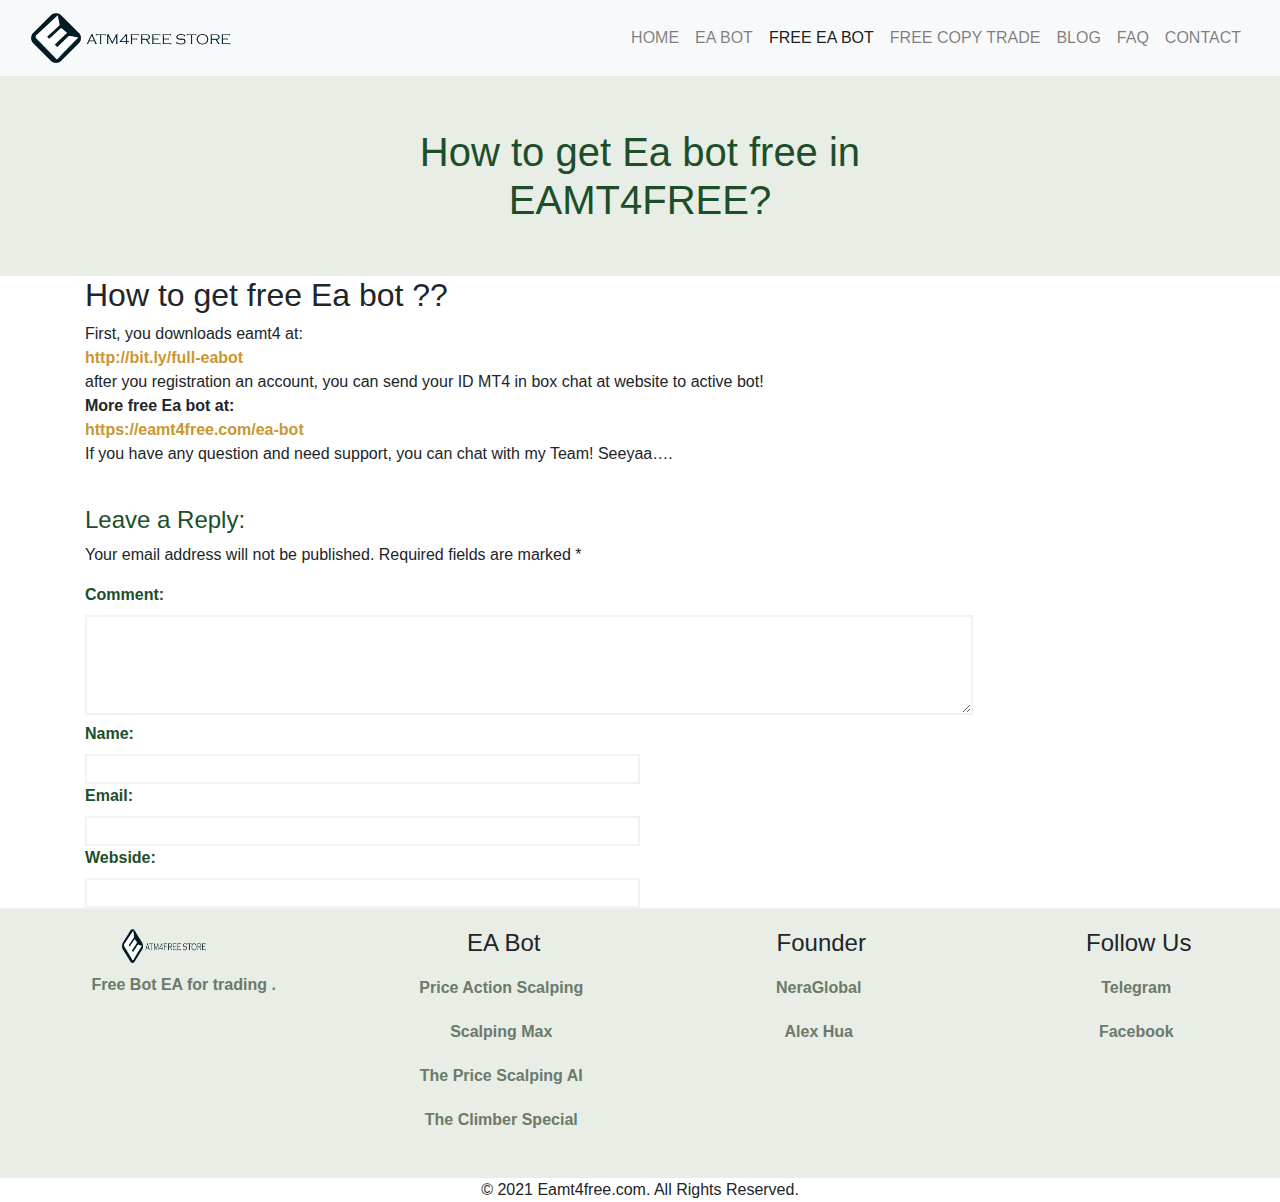
<file: free-ea-bot.html>
﻿<!DOCTYPE html>
<html lang="en">
<head>
    <meta charset="utf-8" />
    <title>
        free ea bot
    </title>

    <link href="Content/bootstrap.css" rel="stylesheet" />
    <link href="Content/font/bootstrap-icons.css" rel="stylesheet" />

    <link href="Content/Style.css" rel="stylesheet" />


    <script src="Scripts/jquery-3.0.0.js"></script>
    <script src="Scripts/bootstrap.bundle.js"></script>
</head>
<body>

    <header>
        <nav class="navbar navbar-expand-lg navbar-light bg-light">
            <div class="container-fluid">
                <a class="navbar-brand" href="index.html">
                    <img alt="hinh minh hoa" class="img-fluid" src="Content/images/logo/eamt4free-store-2.png" />
                </a>
                <button class="navbar-toggler" type="button" data-bs-toggle="collapse" data-bs-target="#navbarNav" aria-controls="navbarNav" aria-expanded="false" aria-label="Toggle navigation">
                    <span class="navbar-toggler-icon"></span>
                </button>
                <div class="collapse navbar-collapse" id="navbarNav">
                    <ul class="navbar-nav ml-auto">
                        <li class="nav-item">
                            <a class="nav-link " aria-current="page" href="index.html">HOME</a>
                        </li>
                        <li class="nav-item">
                            <a class="nav-link" href="ea-bot.html">EA BOT</a>
                        </li>
                        <li class="nav-item">
                            <a class="nav-link active"  href="free-ea-bot.html">FREE EA BOT</a>
                        </li>
                        <li class="nav-item">
                            <a class="nav-link" href="free-copy-trade.html"> FREE COPY TRADE</a>
                        </li>
                        <li class="nav-item">
                            <a class="nav-link" href="blog.html">BLOG</a>
                        </li>
                        <li class="nav-item">
                            <a class="nav-link" href="fag.html">FAQ</a>
                        </li>
                        <li class="nav-item">
                            <a class="nav-link" href="contact.html">CONTACT</a>
                        </li>

                    </ul>
                </div>
            </div>
        </nav>
    </header>

    <div class="content">
        <section class="free-ea-bot-banner">
            <h1>
                How to get Ea bot free in EAMT4FREE?
            </h1>
        </section>
        <section class="free-ea-bot-content">
            <div class="container">
                <h2> How to get free Ea bot ??</h2>
                <span>First, you downloads eamt4 at: </span>
                <a href="#">http://bit.ly/full-eabot</a>
                <span>after you registration an account, you can send your ID MT4 in box chat at website to active bot!<strong> More free Ea bot at: </strong></span>
                <a href="#"> https://eamt4free.com/ea-bot </a>
                <span>
                    If you have any question and need support, you can chat with my Team!

                    Seeyaa….
                </span>

                <div class="ea-contact">
                    <h4>Leave a Reply: </h4>
                    <p>Your email address will not be published. Required fields are marked *</p>
                    <label> Comment:</label>
                    <textarea> </textarea>
                    <label>Name: </label>
                    <input type="text" name="name" value="" />
                    <label> Email: </label>
                    <input type="text" name="name" value="" />
                     <label> Webside: </label>
                    <input type="text" name="name" value="" />

                </div>
            </div>
        </section>


    </div>

    <footer>
        <div class="footer-top">
            <div class="row">
                <div class="col-lg-3 col-6">

                    <img class="footer-img" alt="hinh minh hoa" src="Content/images/logo/eamt4free-store-2.png" />

                    <ul>
                        <li>
                            <a href="#">Free Bot EA for trading .</a>
                        </li>

                    </ul>
                </div>
                <div class="col-lg-3 col-6">
                    <h3>EA Bot </h3>
                    <ul>
                        <li>
                            <a href="#">Price Action Scalping</a>
                        </li>
                        <li>
                            <a href="#">Scalping Max</a>
                        </li>
                        <li>
                            <a href="#">The Price Scalping AI</a>
                        </li>
                        <li>
                            <a href="#">The Climber Special</a>
                        </li>

                    </ul>
                </div>
                <div class="col-lg-3 col-6">
                    <h3> Founder</h3>
                    <ul>
                        <li>
                            <a href="#">NeraGlobal</a>
                        </li>
                        <li>
                            <a href="#">Alex Hua</a>
                        </li>

                    </ul>
                </div>
                <div class="col-lg-3 col-6">
                    <h3>Follow Us </h3>
                    <ul>
                        <li>
                            <a href="#">Telegram</a>
                        </li>
                        <li>
                            <a href="#">Facebook</a>
                        </li>

                    </ul>
                </div>

            </div>
        </div>
        <div class="footer-bottom">
            © 2021 Eamt4free.com. All Rights Reserved.
        </div>
        <div class="contact-for-us">
            <a href="contact.html"><i class="bi bi-telephone"></i> <p>CONTACT FOR US</p> </a>
        </div>
    </footer>
</body>
</html>
</file>
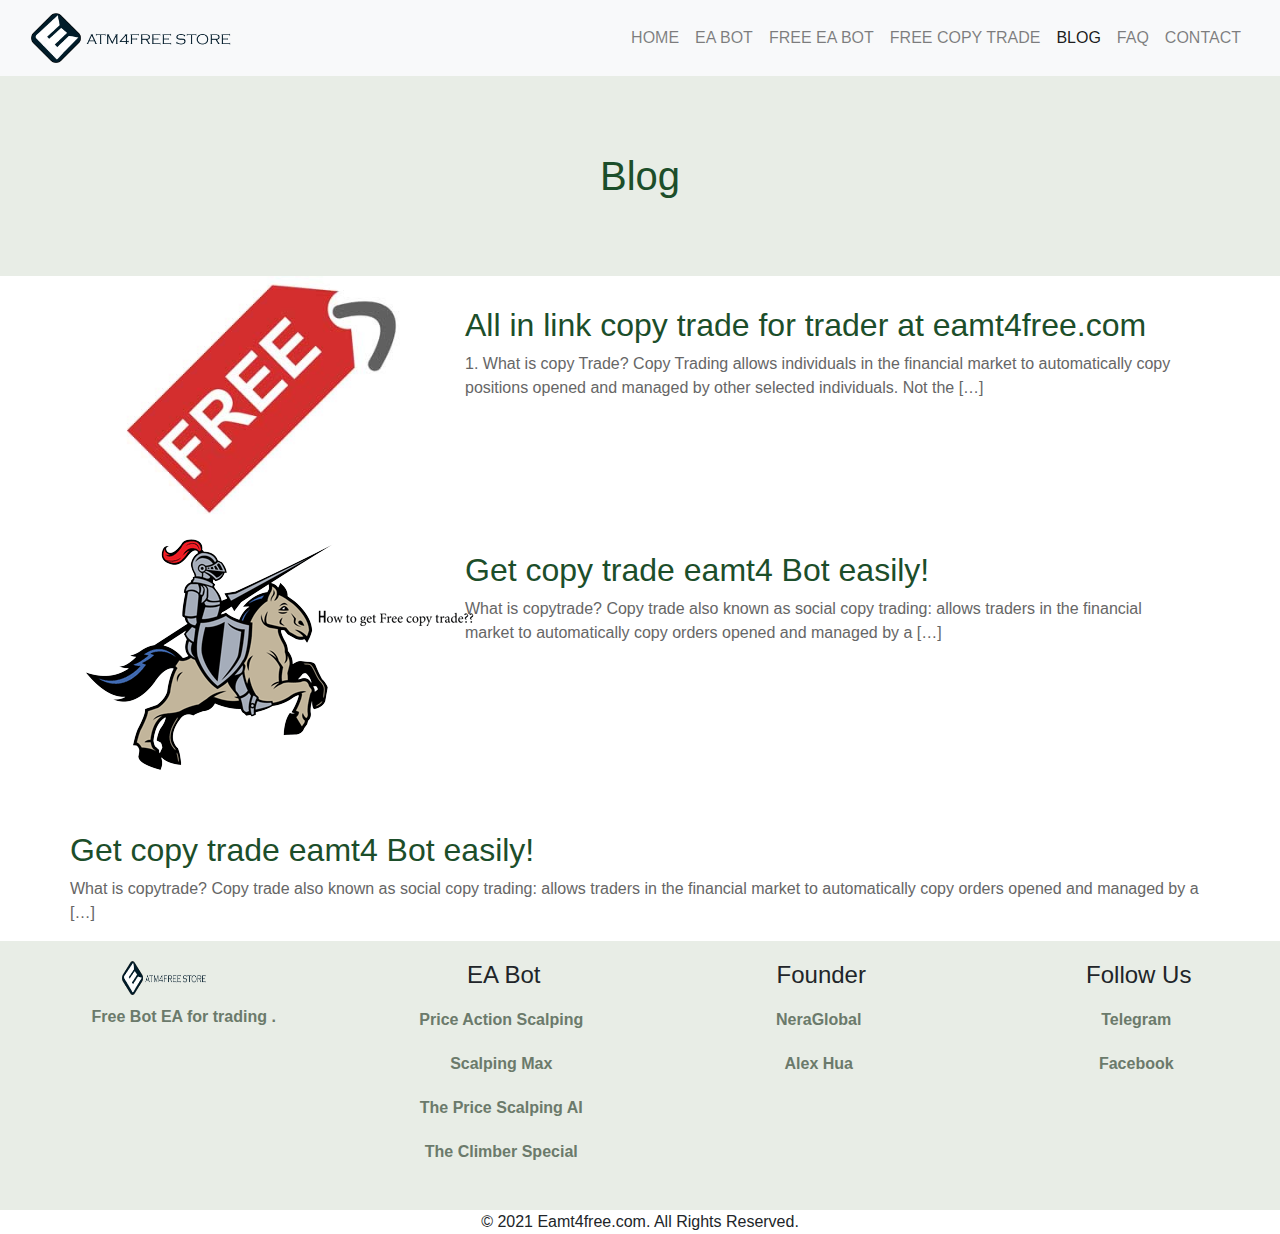
<file: pages/blog.html>
﻿<!DOCTYPE html>
<html lang="en">
<head>
    <meta charset="utf-8" />
    <title>
        block
    </title>

    <link href="../Content/bootstrap.css" rel="stylesheet" />
    <link href="../Content/font/bootstrap-icons.css" rel="stylesheet" />

    <link href="../Content/Style.css" rel="stylesheet" />


    <script src="../Scripts/jquery-3.0.0.js"></script>
    <script src="../Scripts/bootstrap.bundle.js"></script>
</head>
<body>

    <header>
        <nav class="navbar navbar-expand-lg navbar-light bg-light">
            <div class="container-fluid">
                <a class="navbar-brand" href="index.html">
                    <img alt="hinh minh hoa"  class="img-fluid" src="../Content/images/logo/eamt4free-store-2.png" />
                </a>
                <button class="navbar-toggler" type="button" data-bs-toggle="collapse" data-bs-target="#navbarNav" aria-controls="navbarNav" aria-expanded="false" aria-label="Toggle navigation">
                    <span class="navbar-toggler-icon"></span>
                </button>
                <div class="collapse navbar-collapse" id="navbarNav">
                    <ul class="navbar-nav ml-auto">
                        <li class="nav-item">
                            <a class="nav-link " aria-current="page" href="../index.html">HOME</a>
                        </li>
                        <li class="nav-item">
                            <a class="nav-link" href="./ea-bot.html">EA BOT</a>
                        </li>
                        <li class="nav-item">
                            <a class="nav-link" href="./free-ea-bot.html">FREE EA BOT</a>
                        </li>
                        <li class="nav-item">
                            <a class="nav-link" href="./free-copy-trade.html"> FREE COPY TRADE</a>
                        </li>
                        <li class="nav-item">
                            <a class="nav-link active" href="./blog.html">BLOG</a>
                        </li>
                        <li class="nav-item">
                            <a class="nav-link" href="./fag.html">FAQ</a>
                        </li>
                        <li class="nav-item">
                            <a class="nav-link" href="./contact.html">CONTACT</a>
                        </li>

                    </ul>
                </div>
            </div>
        </nav>
    </header>

    <div class="content">
        
            <section class="blog-banner">
                <h1>Blog</h1>
           
        </section>
        <section class="blog-content">
            <div class="container">
                <div class="row">
                    <div class="col-lg-4 ">
                        <img alt="hinh minh hoa"  class="img-fluid" src="../Content/images/blog/free.jpg" />
                    </div>

                    <div class="col-lg-8">
                        <h2>All in link copy trade for trader at eamt4free.com </h2>
                        <p> 1. What is copy Trade? Copy Trading allows individuals in the financial market to automatically copy positions opened and managed by other selected individuals. Not the […]</p>

                    </div>
                </div>
                <div class="row">
                    <div class="col-lg-4 ">

                        <img  alt="hinh minh hoa" src="../Content/images/blog/how-to-get-copy-trade-free.png" />
                    </div>

                    <div class="col-lg-8">
                        <h2>Get copy trade eamt4 Bot easily! </h2>
                        <p> What is copytrade? Copy trade also known as social copy trading: allows traders in the financial market to automatically copy orders opened and managed by a […]</p>

                    </div>
                </div>
                <div class="row">
                    <h2>Get copy trade eamt4 Bot easily! </h2>
                    <p> What is copytrade? Copy trade also known as social copy trading: allows traders in the financial market to automatically copy orders opened and managed by a […]</p>

                </div>

            </div>
        </section>
    </div>

    <footer>
        <div class="footer-top">
            <div class="row">
                <div class="col-lg-3 col-6">

                    <img class="footer-img" alt="hinh minh hoa" src="../Content/images/logo/eamt4free-store-2.png" />

                    <ul>
                        <li>
                            <a href="#">Free Bot EA for trading .</a>
                        </li>

                    </ul>
                </div>
                <div class="col-lg-3 col-6">
                    <h3>EA Bot </h3>
                    <ul>
                        <li>
                            <a href="#">Price Action Scalping</a>
                        </li>
                        <li>
                            <a href="#">Scalping Max</a>
                        </li>
                        <li>
                            <a href="#">The Price Scalping AI</a>
                        </li>
                        <li>
                            <a href="#">The Climber Special</a>
                        </li>

                    </ul>
                </div>
                <div class="col-lg-3 col-6">
                    <h3> Founder</h3>
                    <ul>
                        <li>
                            <a href="#">NeraGlobal</a>
                        </li>
                        <li>
                            <a href="#">Alex Hua</a>
                        </li>

                    </ul>
                </div>
                <div class="col-lg-3 col-6">
                    <h3>Follow Us </h3>
                    <ul>
                        <li>
                            <a href="#">Telegram</a>
                        </li>
                        <li>
                            <a href="#">Facebook</a>
                        </li>

                    </ul>
                </div>

            </div>
        </div>
        <div class="footer-bottom">
            © 2021 Eamt4free.com. All Rights Reserved.
        </div>
        <div class="contact-for-us">
            <a href="contact.html"><i class="bi bi-telephone"></i> <p>CONTACT FOR US</p> </a>
        </div>
    </footer>
</body>
</html>
</file>
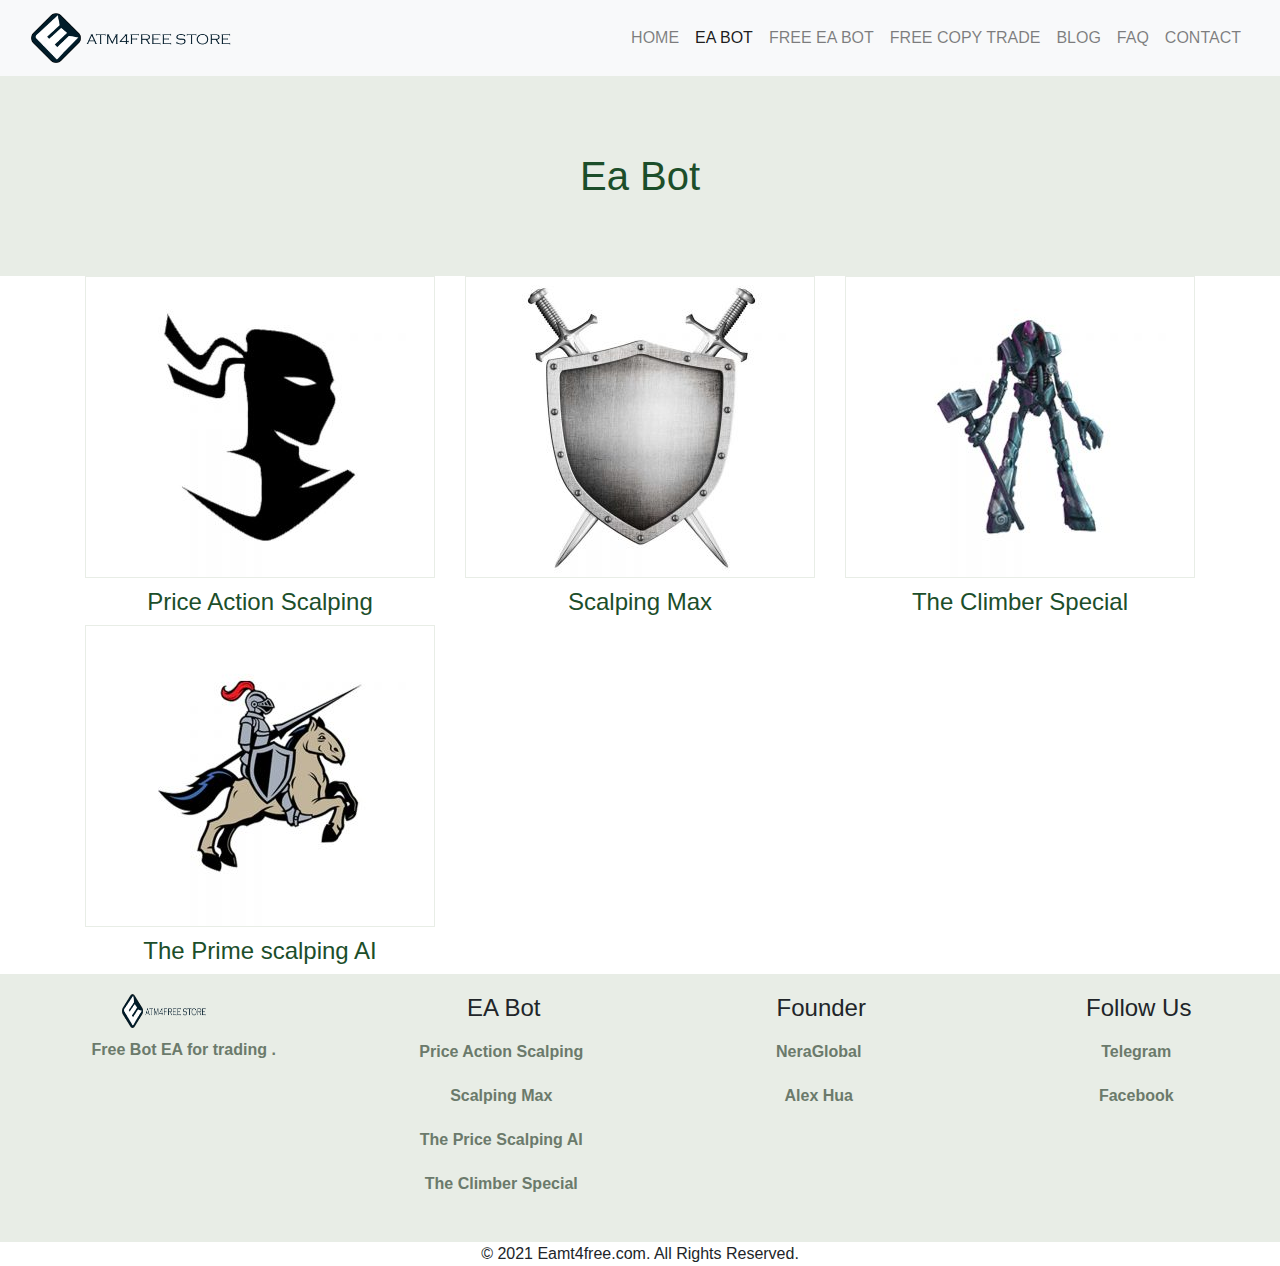
<file: pages/ea-bot.html>
﻿<!DOCTYPE html>
<!DOCTYPE html>
<html lang="en">
<head>
    <meta charset="utf-8" />
    <title>
        eabot
    </title>
    <link href="../Content/bootstrap.css" rel="stylesheet" />
    <link href="../Content/font/bootstrap-icons.css" rel="stylesheet" />

    <link href="../Content/Style.css" rel="stylesheet" />


    <script src="../Scripts/jquery-3.0.0.js"></script>
    <script src="../Scripts/bootstrap.bundle.js"></script>
</head>
<body>

    <header>
        <nav class="navbar navbar-expand-lg navbar-light bg-light">
            <div class="container-fluid">
                <a class="navbar-brand" href="index.html">
                    <img alt="hinh minh hoa" class="img-fluid" src="../Content/images/logo/eamt4free-store-2.png" />
                </a>
                <button class="navbar-toggler" type="button" data-bs-toggle="collapse" data-bs-target="#navbarNav" aria-controls="navbarNav" aria-expanded="false" aria-label="Toggle navigation">
                    <span class="navbar-toggler-icon"></span>
                </button>
                <div class="collapse navbar-collapse" id="navbarNav">
                    <ul class="navbar-nav ml-auto">
                        <li class="nav-item">
                            <a class="nav-link " aria-current="page" href="../index.html">HOME</a>
                        </li>
                        <li class="nav-item active">
                            <a class="nav-link" href="./ea-bot.html">EA BOT</a>
                        </li>
                        <li class="nav-item">
                            <a class="nav-link" href="./free-ea-bot.html">FREE EA BOT</a>
                        </li>
                        <li class="nav-item">
                            <a class="nav-link" href="./free-copy-trade.html"> FREE COPY TRADE</a>
                        </li>
                        <li class="nav-item">
                            <a class="nav-link" href="./blog.html">BLOG</a>
                        </li>
                        <li class="nav-item">
                            <a class="nav-link" href="./fag.html">FAQ</a>
                        </li>
                        <li class="nav-item">
                            <a class="nav-link" href="./contact.html">CONTACT</a>
                        </li>

                    </ul>
                </div>
            </div>
        </nav>
    </header>

    <div class="content">
        <section class="ea-bot-banner">
            <h1>Ea Bot</h1>
        </section>

        <section class="ea-bot-content">
            <div class="container">
                <div class="row">
                    <div class=" col-lg-4">
                        <div class="order"><img  alt="hinh minh hoa"  src="../Content/images/ea-bot/price-action-scalping-300x300.jpg" /></div>
                        <h3>Price Action Scalping</h3>
                    </div>
                    <div class=" col-lg-4">
                        <div class="order"> <img alt="hinh minh hoa"  src="../Content/images/ea-bot/scalping-max-eabot-eamt4-300x300.jpg" /></div>
                        <h3> Scalping Max</h3>
                    </div>
                    <div class=" col-lg-4">
                        <div class="order"><img alt="hinh minh hoa"  src="../Content/images/ea-bot/the-climber-special-300x300.jpg" /></div>
                        <h3> The Climber Special</h3>
                    </div>
                    <div class=" col-lg-4">
                        <div class="order"><img alt="hinh minh hoa"  src="../Content/images/ea-bot/the-price-scalping-ai-300x300.jpg" /></div>
                        <h3> The Prime scalping AI</h3>
                    </div>

                </div>
            </div>

        </section>
    </div>

    <footer>
        <div class="footer-top">
            <div class="row">
                <div class="col-lg-3 col-6">

                    <img class="footer-img" alt="hinh minh hoa" src="../Content/images/logo/eamt4free-store-2.png" />

                    <ul>
                        <li>
                            <a href="#">Free Bot EA for trading .</a>
                        </li>

                    </ul>
                </div>
                <div class="col-lg-3 col-6">
                    <h3>EA Bot </h3>
                    <ul>
                        <li>
                            <a href="#">Price Action Scalping</a>
                        </li>
                        <li>
                            <a href="#">Scalping Max</a>
                        </li>
                        <li>
                            <a href="#">The Price Scalping AI</a>
                        </li>
                        <li>
                            <a href="#">The Climber Special</a>
                        </li>

                    </ul>
                </div>
                <div class="col-lg-3 col-6">
                    <h3> Founder</h3>
                    <ul>
                        <li>
                            <a href="#">NeraGlobal</a>
                        </li>
                        <li>
                            <a href="#">Alex Hua</a>
                        </li>

                    </ul>
                </div>
                <div class="col-lg-3 col-6">
                    <h3>Follow Us </h3>
                    <ul>
                        <li>
                            <a href="#">Telegram</a>
                        </li>
                        <li>
                            <a href="#">Facebook</a>
                        </li>

                    </ul>
                </div>

            </div>
        </div>
        <div class="footer-bottom">
            © 2021 Eamt4free.com. All Rights Reserved.
        </div>
        <div class="contact-for-us">
            <a href="contact.html"><i class="bi bi-telephone"></i> <p>CONTACT FOR US</p> </a>
        </div>
    </footer>
</body>
</html>
</file>
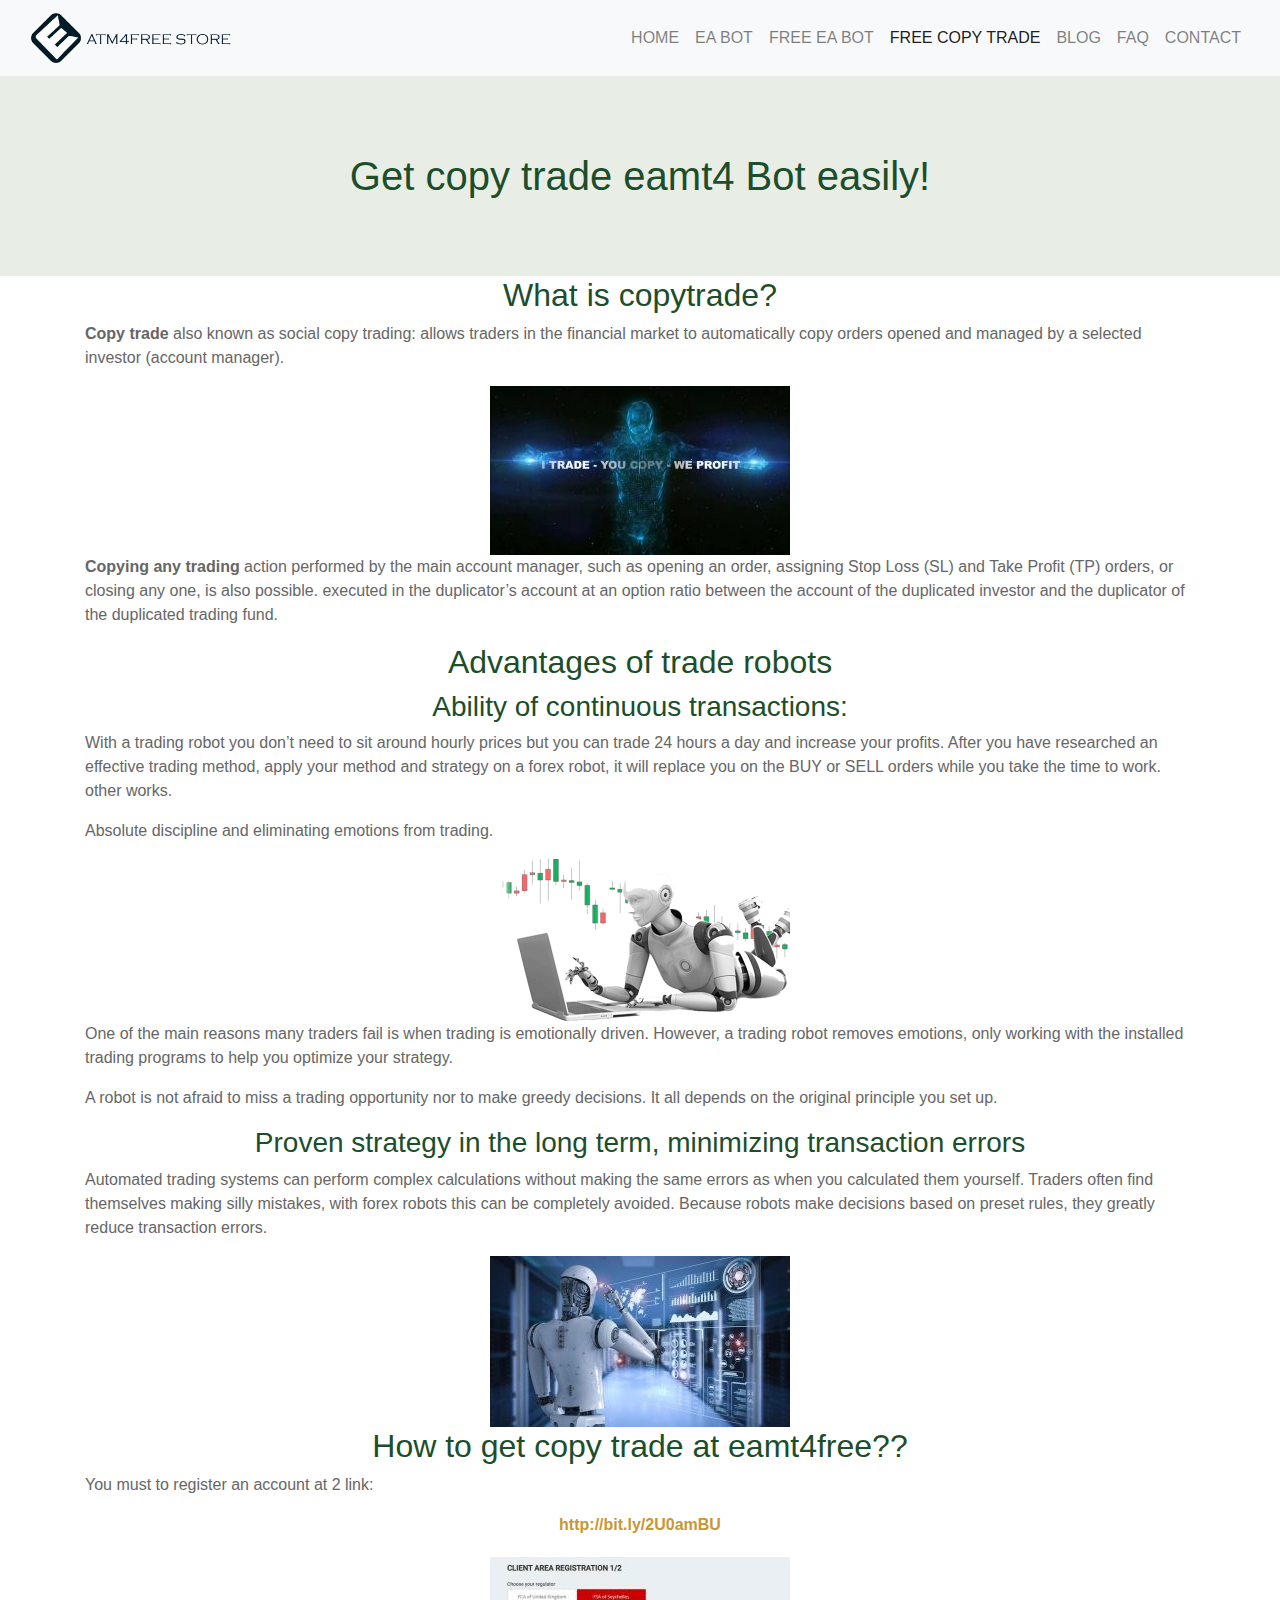
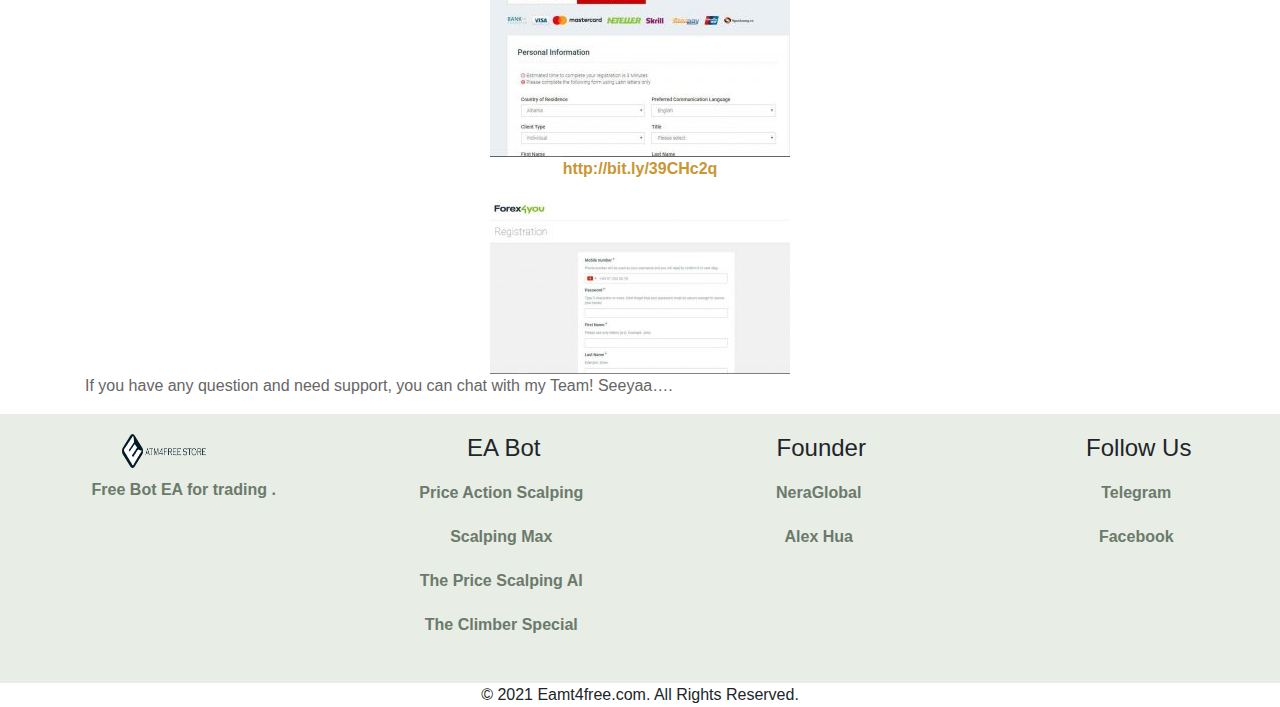
<file: pages/free-copy-trade.html>
﻿<!DOCTYPE html>
<!DOCTYPE html>
<html lang="en">
<head>
    <meta charset="utf-8" />
    <title>
        free copy trade
    </title>

    <link href="../Content/bootstrap.css" rel="stylesheet" />
    <link href="../Content/font/bootstrap-icons.css" rel="stylesheet" />

    <link href="../Content/Style.css" rel="stylesheet" />


    <script src="../Scripts/jquery-3.0.0.js"></script>
    <script src="../Scripts/bootstrap.bundle.js"></script>
</head>
<body>

    <header>
        <nav class="navbar navbar-expand-lg navbar-light bg-light">
            <div class="container-fluid">
                <a class="navbar-brand" href="index.html">
                    <img alt="hinh minh hoa"  class="img-fluid" src="../Content/images/logo/eamt4free-store-2.png" />
                </a>
                <button class="navbar-toggler" type="button" data-bs-toggle="collapse" data-bs-target="#navbarNav" aria-controls="navbarNav" aria-expanded="false" aria-label="Toggle navigation">
                    <span class="navbar-toggler-icon"></span>
                </button>
                <div class="collapse navbar-collapse" id="navbarNav">
                    <ul class="navbar-nav ml-auto">
                        <li class="nav-item">
                            <a class="nav-link " aria-current="page" href="../index.html">HOME</a>
                        </li>
                        <li class="nav-item">
                            <a class="nav-link" href="./ea-bot.html">EA BOT</a>
                        </li>
                        <li class="nav-item">
                            <a class="nav-link " href="./free-ea-bot.html">FREE EA BOT</a>
                        </li>
                        <li class="nav-item">
                            <a class="nav-link active"  href="./free-copy-trade.html"> FREE COPY TRADE</a>
                        </li>
                        <li class="nav-item">
                            <a class="nav-link" href="./blog.html">BLOG</a>
                        </li>
                        <li class="nav-item">
                            <a class="nav-link" href="./fag.html">FAQ</a>
                        </li>
                        <li class="nav-item">
                            <a class="nav-link" href="./contact.html">CONTACT</a>
                        </li>

                    </ul>
                </div>
            </div>
        </nav>
    </header>

    <div class="content">
        <section class="free-copy-banner">
            <h1> Get copy trade eamt4 Bot easily!</h1>
        </section>

        <section class="free-copy-content">
            <div class="container">
                <h2>What is copytrade?</h2>
                <p> <strong>Copy trade </strong>also known as social copy trading: allows traders in the financial market to automatically copy orders opened and managed by a selected investor (account manager).</p>
                <img alt="hinh minh hoa"  src="../Content/images/free-copy-trade/get-copy-trade-free-300x169.jpg" />
                <p> <strong>Copying any trading</strong> action performed by the main account manager, such as opening an order, assigning Stop Loss (SL) and Take Profit (TP) orders, or closing any one, is also possible. executed in the duplicator’s account at an option ratio between the account of the duplicated investor and the duplicator of the duplicated trading fund.</p>
                <h2> Advantages of trade robots</h2>
                <h3>Ability of continuous transactions:</h3>
                <p> With a trading robot you don’t need to sit around hourly prices but you can trade 24 hours a day and increase your profits. After you have researched an effective trading method, apply your method and strategy on a forex robot, it will replace you on the BUY or SELL orders while you take the time to work. other works.</p>
                <p>Absolute discipline and eliminating emotions from trading.</p>

                <img alt="hinh minh hoa"  src="../Content/images/free-copy-trade/eamt4free-com-300x163.png" />
                <p>One of the main reasons many traders fail is when trading is emotionally driven. However, a trading robot removes emotions, only working with the installed trading programs to help you optimize your strategy. </p>
                <p>A robot is not afraid to miss a trading opportunity nor to make greedy decisions. It all depends on the original principle you set up. </p>
                <h3>Proven strategy in the long term, minimizing transaction errors </h3>
                <p> Automated trading systems can perform complex calculations without making the same errors as when you calculated them yourself. Traders often find themselves making silly mistakes, with forex robots this can be completely avoided. Because robots make decisions based on preset rules, they greatly reduce transaction errors.</p>
                <img  alt="hinh minh hoa" src="../Content/images/free-copy-trade/ea-indicator-300x171.jpg" />
                <h2> How to get copy trade at eamt4free??</h2>
                <p>You must to register an account at 2 link:</p>
                <a href="#">http://bit.ly/2U0amBU</a>
                <img alt="hinh minh hoa"  src="../Content/images/free-copy-trade/how-to-get-copy-trade-free-300x200.jpg" />
                <a href="#">http://bit.ly/39CHc2q</a>

                <img  alt="hinh minh hoa" src="../Content/images/free-copy-trade/get-copy-trading-free-300x173.jpg" />
                <p>
                    If you have any question and need support, you can chat with my Team!

                    Seeyaa….
                </p>

            </div>
        </section>
        
    </div>

    <footer>
        <div class="footer-top">
            <div class="row">
                <div class="col-lg-3 col-6">

                    <img class="footer-img" alt="hinh minh hoa" src="../Content/images/logo/eamt4free-store-2.png" />

                    <ul>
                        <li>
                            <a href="#">Free Bot EA for trading .</a>
                        </li>

                    </ul>
                </div>
                <div class="col-lg-3 col-6">
                    <h3>EA Bot </h3>
                    <ul>
                        <li>
                            <a href="#">Price Action Scalping</a>
                        </li>
                        <li>
                            <a href="#">Scalping Max</a>
                        </li>
                        <li>
                            <a href="#">The Price Scalping AI</a>
                        </li>
                        <li>
                            <a href="#">The Climber Special</a>
                        </li>

                    </ul>
                </div>
                <div class="col-lg-3 col-6">
                    <h3> Founder</h3>
                    <ul>
                        <li>
                            <a href="#">NeraGlobal</a>
                        </li>
                        <li>
                            <a href="#">Alex Hua</a>
                        </li>

                    </ul>
                </div>
                <div class="col-lg-3 col-6">
                    <h3>Follow Us </h3>
                    <ul>
                        <li>
                            <a href="#">Telegram</a>
                        </li>
                        <li>
                            <a href="#">Facebook</a>
                        </li>

                    </ul>
                </div>

            </div>
        </div>
        <div class="footer-bottom">
            © 2021 Eamt4free.com. All Rights Reserved.
        </div>
        <div class="contact-for-us">
            <a href="contact.html"><i class="bi bi-telephone"></i> <p>CONTACT FOR US</p> </a>
        </div>
    </footer>
</body>
</html>
</file>
<file: Content/Style.css>
﻿body {
  font-family: "Caudex", Arial, Tahoma, sans-serif;
}

* {
  box-sizing: border-box;
}

/*#region header */

header {
  position: sticky;
  top: 0;
  z-index: 10;
  background: rgb(109, 163, 186);
  background: linear-gradient(
    0deg,
    rgba(109, 163, 186, 1) 0%,
    rgba(248, 249, 250, 1) 27%
  );
}

header .img-fluid {
  width: 200px;
  height: 50px;
}

header div.nav-set {
}

header div.nav-set a {
  padding: 0 20px;
}

header div.nav-set a:hover {
}

/*#endregion */

/*#region index */

/*#region content */

/*#region banner */

.content .banner {
  position: relative;
  margin-bottom: 40px;
}

.content .banner::after {
  content: "";
  position: absolute;
  top: 10px;
  left: 50%;
  transform: translateX(-50%);
  width: 10%;
  height: 100%;
  z-index: 2; /*layer*/
  border-bottom: 3px solid #008ff3;
  transition: 0.5s;
}

.content .banner:hover::after {
  width: 70%;
}

/*#endregion */
.content .index-intro {
  text-align: center;
  width: 80%;
  transform: translateX(14%);
}

/*#region intro */

.content .idex-intro span {
  letter-spacing: 5px;
  color: #f2f2f2;
}

/*#endregion */

/*#region index-content */

.content .index-content {
}

.content .index-content a {
  display: flex;
  text-align: center;
  flex-wrap: wrap;
  flex-direction: row;
  justify-content: space-between;
  color: #000;
  flex: 1;
}

.content .index-content a .item {
  width: 24%;
  border: 1px solid rgba(0, 0, 0, 0.25);
  border-radius: 2px;
  padding: 20px 0;
  box-shadow: rgba(0, 0, 0, 0.06) 2px 2px 5px;
  -webkit-box-shadow: inset -1px 3px 8px 5px rgba(31, 135, 255, 0.06),
    2px 5px 16px 0px #0b325e, 5px 5px 15px 5px rgba(0, 0, 0, 0);
  box-shadow: inset -1px 3px 8px 5px rgba(31, 135, 255, 0.04),
    2px 5px 16px 0px #0b325e, 5px 5px 15px 5px rgba(0, 0, 0, 0);
  transition: 0.2s;
}

.content .index-content a .item:hover {
  transform: scale(1.01);
}
.content .index-content a .item .img-content {
  position: relative;
  margin-bottom: 20px;
}
.content .index-content a .item .img-content::after {
  content: "";
  position: absolute;
  top: 10px;
  left: 50%;
  transform: translateX(-50%);
  width: 25%;
  height: 100%;
  z-index: 2; /*layer*/
  border-bottom: 3px solid #008ff3;
  transition: 0.5s;
}

.content .index-content a .item:hover .img-content::after {
  width: 70%;
}

.content .index-content a .item h2 {
  padding: 0 20px;
  display: block;
}

.content .index-content a .item p {
  display: block;
  padding: 0 20px;
}

.content .index-content a:hover {
  text-decoration: none;
}

/*danh cho tablet*/
@media screen and (min-width: 740px) and (max-width: 1023px)  {
  .content .index-content a {
    flex: 1;
  }

  .content .index-content a .item {
    width: 49%;
    justify-content: space-around;
    margin-bottom: 15px;
  }
}
/*danh cho mobie*/
@media screen and (max-width: 739px) {
  .content .index-content a {
    flex: 1;
  }

  .content .index-content a .item {
    width: 95%;
    flex-direction: column;
    margin-bottom: 15px;
  }
}

/*#endregion */

/*#region index-price */
.content .price {
  padding: 30px 0;
  background-color: #f3f5f2;
  text-align: center;
}

.content .price h2 {
  padding: 20px 0;
  font-weight: 400;
  line-height: 56px;
  letter-spacing: 2px;
  font-size: 45px;
  color: #1c4e2a;
}

.content .price p {
  color: #6b7a6b;
  font-weight: 300;
}

.content .price btn a {
  color: #fff;
  font-weight: bold;
}

/*#endregion */

/*#region index-about */

.content .index-about {
  background-color: #f3f5f2;
  text-align: center;
  padding-top: 20px;
}

.content .index-about h2 {
  font-size: 34px;
  color: #1c4e2a;
  font-weight: 300;
  margin: 40px 0;
}

.content .index-about .no {
  background: rgb(81, 87, 88);
  background: linear-gradient(
    0deg,
    rgba(81, 87, 88, 1) 35%,
    rgba(228, 240, 242, 1) 100%
  );
  position: relative;
  height: 200px;
  transition: 0.2s;
  background-size: cover;
  top: 0;
  border-radius: 5px;
}

.content .index-about .no:hover {
  top: -10px;
  transform: scale(1.01);
}

.content .index-about .no a {
  font-size: 40px;
  font-weight: 600;
  color: rgba(5, 5, 5, 0.5);
}

.content .index-about .no:hover a {
  text-decoration: none;
}

.content .index-about span {
  color: #666;
  padding: 50px 0;
}

.content .index-about .btn {
  width: 160px;
  margin: 60px 0;
}

/*#endregion */

/*#endregion carosel */
.img-carosel {
  width: 700px;
  height: 540px;
}
/*#endregion */
/*#region ea-bot */
.ea-bot-banner {
  background-color: #e8ede6;
  width: 100%;
  height: 200px;
  position: relative;
}

.ea-bot-banner h1 {
  position: absolute;
  top: 50%;
  left: 50%;
  transform: translateX(-50%) translateY(-50%);
  color: #1c4e2a;
}

.ea-bot-content {
  text-align: center;
}

.ea-bot-content .order {
  border: 1px solid #e8ede6;
  transition: 0.5s;
}

.ea-bot-content .order:hover img {
  transform: scale(1.1);
  transition: 0.5s;
  border-radius: 5px;
}

.ea-bot-content h3 {
  color: #1c4e2a;
  font-size: 1.5rem;
  margin-top: 10px;
}

/*#endregion */
/*#region free-ea-bot */
.free-ea-bot-banner {
  background-color: #e8ede6;
  width: 100%;
  height: 200px;
  position: relative;
}

.free-ea-bot-banner h1 {
  position: absolute;
  top: 50%;
  left: 50%;
  transform: translateX(-50%) translateY(-50%);
  color: #1c4e2a;
  text-align: center;
}

.free-ea-bot-content {
  border-bottom: 1px solid #f2f2f2;
}

.free-ea-bot-content h2 {
}

.free-ea-bot-content span {
  display: block;
}

.free-ea-bot-content strong {
  display: block;
}

.free-ea-bot-content a {
  color: #ca9633;
  font-weight: bold;
}

.free-ea-bot-content .ea-contact {
}

.free-ea-bot-content .ea-contact h4 {
  margin-top: 40px;
  color: #1c4e2a;
}

.free-ea-bot-content .ea-contact p {
}

.free-ea-bot-content .ea-contact label {
  display: block;
  font-weight: bold;
  color: #1c4e2a;
}

.free-ea-bot-content .ea-contact label {
}

.free-ea-bot-content .ea-contact textarea {
  width: 80%;
  height: 100px;
  border: 2px solid #f2f2f2;
}

.free-ea-bot-content .ea-contact input {
  border: 2px solid #f2f2f2;
  width: 50%;
}

/*#endregion */

/*#region free-copy-trade */
.free-copy-banner {
  background-color: #e8ede6;
  width: 100%;
  height: 200px;
  position: relative;
}

.free-copy-banner h1 {
  position: absolute;
  top: 50%;
  left: 50%;
  transform: translateX(-50%) translateY(-50%);
  color: #1c4e2a;
  text-align: center;
}

.free-copy-content {
  text-align: center;
}

.free-copy-content h2 {
  color: #1c4e2a;
}

.free-copy-content p {
  text-align: left;
  color: #666;
}

.free-copy-content h3 {
  color: #1c4e2a;
}

.free-copy-content a {
  display: block;
  color: #ca9633;
  font-weight: bold;
  margin-bottom: 20px;
}

/*#endregion */

/*#region blog */
.blog-banner {
  background-color: #e8ede6;
  width: 100%;
  height: 200px;
  position: relative;
}

.blog-banner h1 {
  position: absolute;
  top: 50%;
  left: 50%;
  transform: translateX(-50%) translateY(-50%);
  color: #1c4e2a;
  text-align: center;
}

.blog-content img {
  overflow: hidden;
}

.blog-content img:hover {
}

.blog-content h2 {
  color: #1c4e2a;
  margin-top: 30px;
}

.blog-content p {
  color: #666;
}

/*#endregion */

/*#region fag */
.fag-banner {
  background-color: #e8ede6;
  width: 100%;
  height: 200px;
  position: relative;
}

.fag-banner h1 {
  position: absolute;
  top: 50%;
  left: 50%;
  transform: translateX(-50%) translateY(-50%);
  color: #1c4e2a;
  text-align: center;
}

.fag-content {
  text-align: center;
}

.fag-content img {
  margin-top: -90px;
  position: relative;
}

.fag-content h2 {
  text-align: left;
  color: #1c4e2a;
  font-weight: bold;
}

.fag-content ol {
  text-align: left;
  border-left: 1px solid #666;
}

.fag-content ol li {
  color: #666;
  font-weight: bold;
  padding: 15px;
}

#content {
  display: none;
}

.fag-content ol li a {
  color: #666;
  font-weight: bold;
  margin: 30px;
}

/*#endregion */

/*#region contact */
.contact-banner {
  background-color: #e8ede6;
  width: 100%;
  height: 200px;
  position: relative;
}

.contact-banner h1 {
  position: absolute;
  top: 50%;
  left: 50%;
  transform: translateX(-50%) translateY(-50%);
  color: #1c4e2a;
  text-align: center;
}

.contact-content {
  text-align: center;
}

.contact-content img {
  margin-top: -50px;
  position: relative;
  border-radius: 10px;
}

.contact-content > .row {
  margin: 20px 0;
  padding: 40px 0;
}

.contact-content .row h3 {
  font-size: 1.9rem;
}

.contact-content .row a {
  font-size: 1.5rem;
  color: #ca9633;
  font-weight: bold;
}

.contact-content input[type="text"] {
  width: 100%;
  height: 40px;
  border: 1px solid #999;
  border-radius: 5px;
  margin: 10px 0;
  text-indent: 10px;
}

.contact-content textarea {
  width: 100%;
  height: 100px;
  border: 1px solid #999;
  border-radius: 5px;
}

.contact-content a.btn {
  width: 100%;
  color: #fff;
}

/*#endregion */
/*#region footer */
footer {
  text-align: center;
}

footer .footer-top {
  background-color: #e8ede6;
  padding: 20px;
}

footer .footer-top h3 {
  text-indent: 45px;
  font-weight: 400;
  font-size: 1.5rem;
}

footer .footer-top ul {
  list-style: none;
}

footer .footer-top ul li {
  padding: 10px 0;
}

footer .footer-top ul li:hover a {
  color: #d4b57f;
}

footer .footer-top ul li a {
  color: #6b7a6b;
  font-size: 1rem;
  font-weight: 700;
}

.footer-img {
  width: 84px;
  height: 34px;
}

footer footer-bottom {
  background-color: #e1e7de;
  padding: 20px 0;
  height: auto;
}
/*#endregion */

.contact-for-us {
  z-index: 10;
  top: 20px;
  background: rgb(228, 240, 242);
  background: linear-gradient(
    0deg,
    rgba(228, 240, 242, 1) 0%,
    rgba(255, 193, 7, 1) 30%
  );
  position: sticky;
  bottom: 0;
  z-index: 10;
  display: none;
  text-align: center;
}

.contact-for-us a {
  color: #fff;
  font-size: 30px;
  font-weight: bold;
  display: block;
  padding: 2px 50px;
}

.contact-for-us a:hover {
  text-decoration: none;
}

.contact-for-us a .bi {
  font-size: 30px;
}

@media   screen and (max-width: 1024px)   {
  .contact-for-us {
    display: block;
  }
}
</file>
